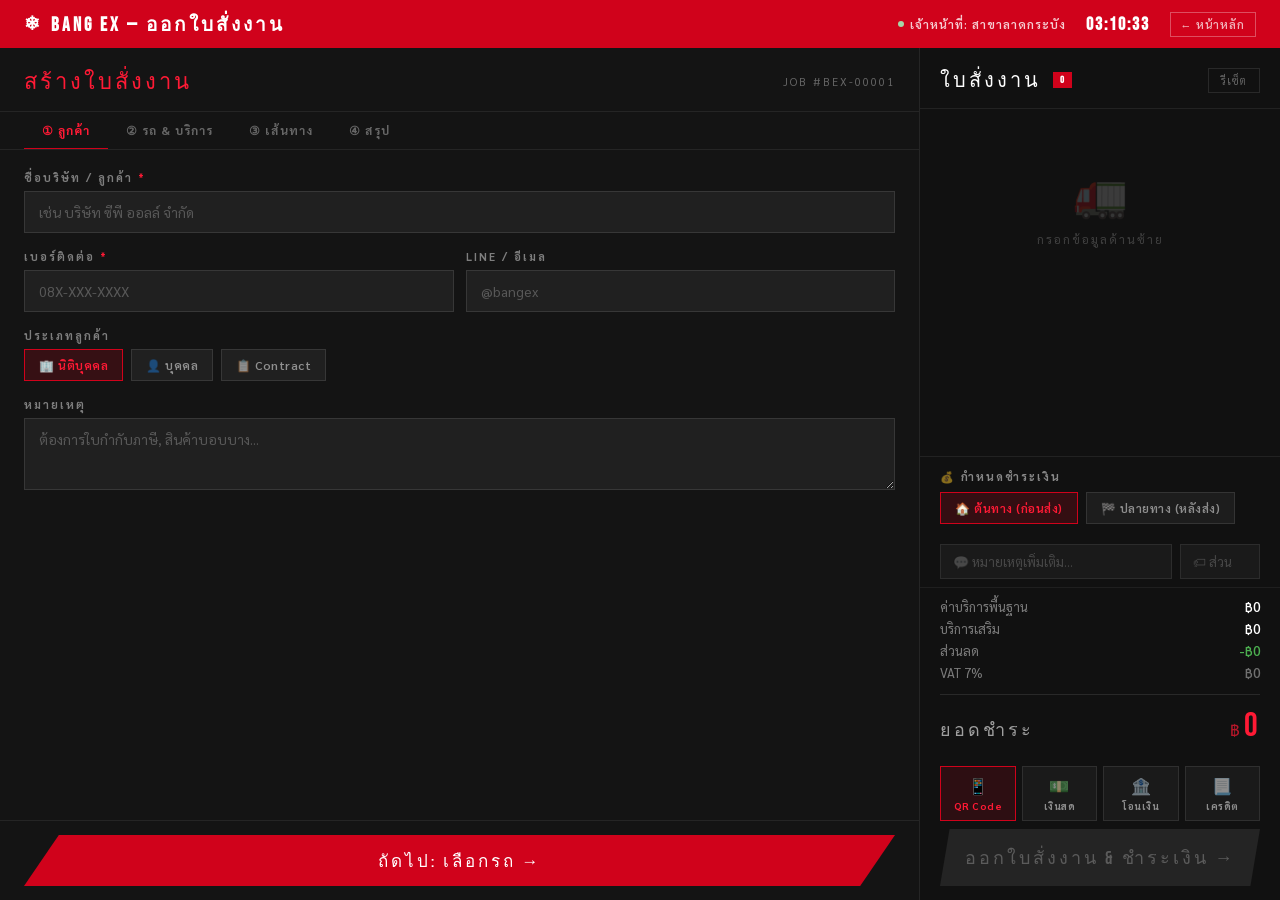
<file: pos.html>
<!DOCTYPE html>
<html lang="th">
<head>
<meta charset="UTF-8">
<meta name="viewport" content="width=device-width, initial-scale=1.0">
<title>Bang EX — ระบบออกใบสั่งงาน</title>
<link href="https://fonts.googleapis.com/css2?family=Bebas+Neue&family=Sarabun:wght@300;400;600;700&display=swap" rel="stylesheet">
<link rel="stylesheet" href="pos.css">
</head>
<body>

<!-- TOP BAR -->
<div class="topbar">
  <a class="topbar-logo" href="index.html"><span>❄</span> BANG EX — ออกใบสั่งงาน</a>
  <div class="topbar-right">
    <div class="cashier-info"><div class="cashier-dot"></div><span>เจ้าหน้าที่: สาขาลาดกระบัง</span></div>
    <div class="topbar-clock" id="clock">--:--:--</div>
    <a class="topbar-back" href="index.html">← หน้าหลัก</a>
  </div>
</div>

<div class="pos-layout">

  <!-- ========== LEFT: JOB BUILDER ========== -->
  <div class="left-panel">
    <div class="panel-header">
      <div class="panel-title">สร้างใบสั่งงาน</div>
      <div class="order-id">JOB #BEX-<span id="jobId">00001</span></div>
    </div>

    <div class="cat-tabs">
      <button class="cat-tab active" data-step="1" onclick="goStep(1,this)">① ลูกค้า</button>
      <button class="cat-tab" data-step="2" onclick="goStep(2,this)">② รถ &amp; บริการ</button>
      <button class="cat-tab" data-step="3" onclick="goStep(3,this)">③ เส้นทาง</button>
      <button class="cat-tab" data-step="4" onclick="goStep(4,this)">④ สรุป</button>
    </div>

    <!-- STEP 1 -->
    <div class="step-panel" id="step1">
      <div class="step-body">
        <div class="field-group">
          <div class="field-label">ชื่อบริษัท / ลูกค้า <span class="req">*</span></div>
          <input class="field-input" id="cName" placeholder="เช่น บริษัท ซีพี ออลล์ จำกัด" />
        </div>
        <div class="field-row2">
          <div class="field-group">
            <div class="field-label">เบอร์ติดต่อ <span class="req">*</span></div>
            <input class="field-input" id="cPhone" placeholder="08X-XXX-XXXX" type="tel" />
          </div>
          <div class="field-group">
            <div class="field-label">LINE / อีเมล</div>
            <input class="field-input" id="cEmail" placeholder="@bangex" />
          </div>
        </div>
        <div class="field-group">
          <div class="field-label">ประเภทลูกค้า</div>
          <div class="chip-group" id="cTypeGroup">
            <button class="chip active" onclick="setChip('cTypeGroup','cType',this,'นิติบุคคล')">🏢 นิติบุคคล</button>
            <button class="chip" onclick="setChip('cTypeGroup','cType',this,'บุคคลธรรมดา')">👤 บุคคล</button>
            <button class="chip" onclick="setChip('cTypeGroup','cType',this,'Contract รายเดือน')">📋 Contract</button>
          </div>
          <input type="hidden" id="cType" value="นิติบุคคล" />
        </div>
        <div class="field-group">
          <div class="field-label">หมายเหตุ</div>
          <textarea class="field-input field-ta" id="cNote" placeholder="ต้องการใบกำกับภาษี, สินค้าบอบบาง..."></textarea>
        </div>
      </div>
      <div class="step-footer">
        <button class="btn-next" onclick="goStep(2,stepTab(2))">ถัดไป: เลือกรถ →</button>
      </div>
    </div>

    <!-- STEP 2 -->
    <div class="step-panel hidden" id="step2">
      <div class="step-body">
        <div class="field-group">
          <div class="field-label">ประเภทรถขนส่ง <span class="req">*</span></div>
          <div class="truck-grid" id="truckGrid"></div>
        </div>
        <div class="field-group">
          <div class="field-label">ระบบอุณหภูมิ</div>
          <div class="chip-group" id="tempGroup">
            <button class="chip active" onclick="setChip('tempGroup','tempMode',this,'ห้องเย็น -18°C')">❄ -18°C (แช่แข็ง)</button>
            <button class="chip" onclick="setChip('tempGroup','tempMode',this,'แช่เย็น 2-8°C')">🌡 2-8°C (แช่เย็น)</button>
            <button class="chip" onclick="setChip('tempGroup','tempMode',this,'อุณหภูมิห้อง')">📦 อุณหภูมิห้อง</button>
          </div>
          <input type="hidden" id="tempMode" value="ห้องเย็น -18°C" />
        </div>
        <div class="field-group">
          <div class="field-label">จำนวนชั่วโมงใช้งาน <span class="req">*</span></div>
          <div class="hour-row">
            <button class="hour-btn" onclick="adjustHours(-1)">−</button>
            <div class="hour-display"><span id="hoursNum">4</span><span class="hour-unit">ชม.</span></div>
            <button class="hour-btn" onclick="adjustHours(1)">+</button>
            <div class="hour-preset">
              <button class="hour-pre-btn" onclick="setHours(2)">2</button>
              <button class="hour-pre-btn" onclick="setHours(4)">4</button>
              <button class="hour-pre-btn" onclick="setHours(8)">8</button>
              <button class="hour-pre-btn" onclick="setHours(12)">12</button>
              <button class="hour-pre-btn" onclick="setHours(24)">24</button>
            </div>
          </div>
        </div>
        <div class="field-group">
          <div class="field-label">บริการเสริม (เลือกได้หลายอย่าง)</div>
          <div class="addon-list" id="addonList"></div>
        </div>
      </div>
      <div class="step-footer two">
        <button class="btn-back" onclick="goStep(1,stepTab(1))">← กลับ</button>
        <button class="btn-next" onclick="goStep(3,stepTab(3))">ถัดไป: เส้นทาง →</button>
      </div>
    </div>

    <!-- STEP 3 -->
    <div class="step-panel hidden" id="step3">
      <div class="step-body">
        <div class="field-group">
          <div class="field-label">📍 ต้นทาง — จุดรับสินค้า <span class="req">*</span></div>
          <input class="field-input" id="originAddr" placeholder="ที่อยู่ / ชื่อสถานที่" oninput="updateSummary()" />
          <div class="map-pin-row">
            <button class="pin-btn" onclick="openMap('origin')">🗺 ปักหมุดบนแผนที่</button>
            <span class="pin-status" id="originPinStatus">ยังไม่ได้ปักหมุด</span>
          </div>
        </div>

        <div class="field-group">
          <div class="field-label">🏁 ปลายทาง — จุดส่งสินค้า <span class="req">*</span></div>
          <input class="field-input" id="destAddr" placeholder="ที่อยู่ / ชื่อสถานที่" oninput="updateSummary()" />
          <div class="map-pin-row">
            <button class="pin-btn" onclick="openMap('dest')">🗺 ปักหมุดบนแผนที่</button>
            <span class="pin-status" id="destPinStatus">ยังไม่ได้ปักหมุด</span>
          </div>
        </div>

        <!-- MINI MAP -->
        <div class="map-mock" id="mapMock">
          <div class="map-mock-bg"></div>
          <div class="map-mock-grid"></div>
          <svg class="map-route-svg" viewBox="0 0 100 60" preserveAspectRatio="none">
            <path id="routePath" d="M15,30 Q50,10 85,30" stroke="#D0021B" stroke-width="1.5" fill="none" stroke-dasharray="4,3" opacity="0.5"/>
          </svg>
          <div class="map-pin-a" id="pinA">📍</div>
          <div class="map-pin-b" id="pinB">🏁</div>
          <div class="map-distance-badge" id="distBadge"><span id="distKm">—</span> กม.</div>
          <div class="map-mock-overlay">
            <span id="mapHint">กดปักหมุดเพื่อเลือกตำแหน่ง</span>
          </div>
        </div>

        <div class="field-row2">
          <div class="field-group">
            <div class="field-label">📅 วันที่รับสินค้า <span class="req">*</span></div>
            <input class="field-input" id="pickDate" type="date" oninput="updateSummary()" />
          </div>
          <div class="field-group">
            <div class="field-label">⏰ เวลารับสินค้า <span class="req">*</span></div>
            <input class="field-input" id="pickTime" type="time" oninput="updateSummary()" />
          </div>
        </div>
      </div>
      <div class="step-footer two">
        <button class="btn-back" onclick="goStep(2,stepTab(2))">← กลับ</button>
        <button class="btn-next" onclick="goStep(4,stepTab(4))">ถัดไป: สรุป →</button>
      </div>
    </div>

    <!-- STEP 4 -->
    <div class="step-panel hidden" id="step4">
      <div class="step-body">
        <div class="summary-box" id="summaryBox"></div>
      </div>
      <div class="step-footer two">
        <button class="btn-back" onclick="goStep(3,stepTab(3))">← กลับ</button>
        <button class="btn-next" style="background:#0a0a0a;border:2px solid var(--red);color:var(--red-light)" onclick="doPrint()">🖨 พิมพ์ใบงาน</button>
      </div>
    </div>

  </div><!-- /left -->

  <!-- ========== RIGHT: SUMMARY + PAYMENT ========== -->
  <div class="right-panel">

    <div class="order-header">
      <div class="order-title">ใบสั่งงาน <span class="badge" id="itemCountBadge">0</span></div>
      <button class="clear-btn" onclick="resetAll()">รีเซ็ต</button>
    </div>

    <div class="order-items" id="orderItems">
      <div class="order-empty"><div class="order-empty-icon">🚛</div><div class="order-empty-text">กรอกข้อมูลด้านซ้าย</div></div>
    </div>

    <!-- PAY TIMING -->
    <div class="pay-timing-section">
      <div class="field-label" style="margin-bottom:8px;font-size:11px;letter-spacing:2px;color:rgba(255,255,255,0.5)">💰 กำหนดชำระเงิน</div>
      <div class="chip-group" id="payTimingGroup">
        <button class="chip active" onclick="setChip('payTimingGroup','payTiming',this,'ต้นทาง')">🏠 ต้นทาง (ก่อนส่ง)</button>
        <button class="chip" onclick="setChip('payTimingGroup','payTiming',this,'ปลายทาง')">🏁 ปลายทาง (หลังส่ง)</button>
      </div>
      <input type="hidden" id="payTiming" value="ต้นทาง" />
    </div>

    <div class="order-extras">
      <input class="extra-input" placeholder="💬 หมายเหตุเพิ่มเติม..." id="jobNote" />
      <input class="extra-input" placeholder="🏷 ส่วนลด %" id="discountInput" type="number" min="0" max="100" style="width:80px;flex:none" oninput="recalc()" />
    </div>

    <div class="order-totals">
      <div class="total-row"><span class="label">ค่าบริการพื้นฐาน</span><span class="val" id="baseCost">฿0</span></div>
      <div class="total-row"><span class="label">บริการเสริม</span><span class="val" id="addonCost">฿0</span></div>
      <div class="total-row discount"><span class="label">ส่วนลด</span><span class="val" id="discountAmt">-฿0</span></div>
      <div class="total-row vat"><span class="label">VAT 7%</span><span class="val" id="vatAmt">฿0</span></div>
      <div class="total-grand">
        <span class="label">ยอดชำระ</span>
        <span class="amount"><span class="currency">฿</span><span id="grandTotal">0</span></span>
      </div>
    </div>

    <div class="payment-section">
      <div class="pay-methods">
        <button class="pay-method selected" onclick="selectPayMethod('qr',this)"><span class="pay-icon">📱</span>QR Code</button>
        <button class="pay-method" onclick="selectPayMethod('cash',this)"><span class="pay-icon">💵</span>เงินสด</button>
        <button class="pay-method" onclick="selectPayMethod('transfer',this)"><span class="pay-icon">🏦</span>โอนเงิน</button>
        <button class="pay-method" onclick="selectPayMethod('credit',this)"><span class="pay-icon">📃</span>เครดิต</button>
      </div>
      <button class="btn-charge" id="chargeBtn" onclick="openPayment()" disabled>
        ออกใบสั่งงาน &amp; ชำระเงิน →
      </button>
    </div>
  </div>
</div>

<!-- ===== MAP MODAL ===== -->
<div class="modal-overlay" id="mapModal">
  <div class="modal-box" style="width:560px">
    <div class="modal-header">
      <h2 id="mapModalTitle">📍 ปักหมุดต้นทาง</h2>
      <button class="modal-close" onclick="closeMapModal()">✕</button>
    </div>
    <div class="modal-body" style="padding:0">
      <div class="map-interactive" id="mapInteractive" onclick="handleMapClick(event)">
        <div class="map-interactive-bg"></div>
        <div class="map-interactive-grid"></div>
        <div class="map-crosshair-label">คลิกเพื่อปักหมุด</div>
        <div class="map-dropped-pin hidden" id="droppedPin">📍<span id="droppedPinLabel"></span></div>
      </div>
      <div style="padding:16px 20px;border-top:1px solid rgba(255,255,255,0.07)">
        <div class="field-label" style="margin-bottom:8px">พิมพ์หรือเลือกสถานที่</div>
        <div style="display:flex;gap:8px;margin-bottom:14px">
          <input class="field-input" id="mapAddrInput" placeholder="ค้นหาที่อยู่..." style="flex:1" />
          <button class="scan-btn" style="font-size:13px;letter-spacing:1px" onclick="confirmMapPin()">✓ ยืนยัน</button>
        </div>
        <div class="preset-label">📌 สถานที่ยอดนิยม</div>
        <div class="preset-chips" id="presetChips"></div>
      </div>
    </div>
  </div>
</div>

<!-- ===== PAYMENT MODAL ===== -->
<div class="modal-overlay" id="payModal">
  <div class="modal-box">
    <div class="modal-header">
      <h2>💳 ชำระเงิน</h2>
      <button class="modal-close" onclick="closePayModal()">✕</button>
    </div>
    <div class="modal-body" style="position:relative">

      <div class="success-overlay" id="successOverlay">
        <div class="success-icon">✅</div>
        <div class="success-title">ออกใบสั่งงานสำเร็จ!</div>
        <div class="success-sub">ขอบคุณที่ใช้บริการ Bang EX Logistics</div>
        <div class="success-receipt">
          <div style="font-size:11px;color:rgba(255,255,255,0.4);letter-spacing:2px;margin-bottom:6px">JOB ORDER</div>
          <div class="receipt-amount" id="receiptJobId">BEX-00001</div>
          <div class="receipt-ref" id="receiptAmt">฿0.00</div>
          <div class="receipt-ref" id="receiptPayTiming">ชำระ: —</div>
        </div>
        <button class="btn-new-order" onclick="newJob()">+ ใบสั่งงานใหม่</button>
      </div>

      <!-- QR -->
      <div id="qrSection">
        <div class="qr-tabs">
          <button class="qr-tab active" onclick="switchQrTab('promptpay',this)">📱 PromptPay</button>
          <button class="qr-tab" onclick="switchQrTab('scb',this)">🏦 SCB</button>
          <button class="qr-tab" onclick="switchQrTab('kbank',this)">🏦 KBank</button>
        </div>
        <div class="qr-display">
          <div class="qr-amount-label">ยอดชำระ · <span id="qrPayTiming">ต้นทาง</span></div>
          <div class="qr-amount"><span>฿</span><span id="modalAmount">0</span></div>
          <div class="qr-code-wrap">
            <canvas id="qrCanvas" width="196" height="196"></canvas>
            <div class="qr-logo-overlay" style="font-size:18px">❄</div>
          </div>
          <div class="qr-bank-name" id="qrBankName">พร้อมเพย์ · PromptPay</div>
          <div class="qr-account" id="qrAccount">098-005-4338</div>
          <div class="qr-ref" id="qrRef">JOB: BEX-00001</div>
        </div>
        <div class="qr-timer">
          <div class="timer-bar"><div class="timer-fill"></div></div>
          <div class="timer-text" id="timerText">05:00</div>
        </div>
        <button class="btn-confirm" onclick="confirmPayment()">✅ ยืนยันการรับเงิน</button>
      </div>

      <!-- CASH -->
      <div id="cashSection" class="cash-section">
        <div class="cash-input-row">
          <div>
            <div class="cash-label">ยอดชำระ</div>
            <div style="font-family:'Bebas Neue',sans-serif;font-size:32px;color:var(--red-light);letter-spacing:3px;margin-bottom:12px">฿<span id="cashTotalDisplay">0</span></div>
          </div>
          <div>
            <div class="cash-label">รับเงิน (บาท)</div>
            <input type="number" class="cash-input" id="cashReceived" placeholder="0" oninput="calcChange()" />
          </div>
          <div class="quick-cash">
            <button class="quick-cash-btn" onclick="setCash(500)">500</button>
            <button class="quick-cash-btn" onclick="setCash(1000)">1,000</button>
            <button class="quick-cash-btn" onclick="setCash(2000)">2,000</button>
            <button class="quick-cash-btn" onclick="setCash(5000)">5,000</button>
            <button class="quick-cash-btn" onclick="setCash(10000)">10,000</button>
            <button class="quick-cash-btn" onclick="setExact()">พอดี</button>
          </div>
          <div class="change-display">
            <span class="change-label">เงินทอน</span>
            <span class="change-amount" id="changeDisplay">฿0</span>
          </div>
        </div>
        <button class="btn-confirm" onclick="confirmPayment()">✅ ยืนยันการรับเงินสด</button>
      </div>

      <!-- TRANSFER -->
      <div id="transferSection" style="display:none">
        <div style="text-align:center;padding:20px 0">
          <div style="font-size:42px;margin-bottom:12px">🏦</div>
          <div style="font-family:'Bebas Neue',sans-serif;font-size:22px;letter-spacing:3px;margin-bottom:4px">โอนเงินผ่านธนาคาร</div>
          <div style="color:rgba(255,255,255,0.4);font-size:13px;margin-bottom:20px">กรุณาโอนแล้วแนบสลิปยืนยัน</div>
          <div class="transfer-banks" id="transferBanks"></div>
          <div style="font-family:'Bebas Neue',sans-serif;font-size:38px;color:var(--red-light);letter-spacing:3px;margin:20px 0">
            ฿<span id="transferAmtDisplay">0</span>
          </div>
        </div>
        <button class="btn-confirm" onclick="confirmPayment()">✅ ยืนยันการโอนเงิน</button>
      </div>

      <!-- CREDIT -->
      <div id="creditSection" style="display:none">
        <div style="text-align:center;padding:20px 0">
          <div style="font-size:42px;margin-bottom:12px">📃</div>
          <div style="font-family:'Bebas Neue',sans-serif;font-size:22px;letter-spacing:3px;margin-bottom:6px">เครดิตรายเดือน</div>
          <div style="color:rgba(255,255,255,0.4);font-size:13px;margin-bottom:20px">บันทึกยอดในใบแจ้งหนี้ ชำระสิ้นเดือน</div>
          <div style="background:rgba(255,255,255,0.04);border:1px solid rgba(255,255,255,0.1);padding:16px 24px;margin-bottom:16px">
            <div style="font-size:11px;color:rgba(255,255,255,0.4);letter-spacing:2px;margin-bottom:6px">เพิ่มในใบแจ้งหนี้</div>
            <div style="font-family:'Bebas Neue',sans-serif;font-size:38px;color:var(--blue-cold);letter-spacing:3px">฿<span id="creditAmtDisplay">0</span></div>
          </div>
          <div style="font-size:12px;color:rgba(255,255,255,0.3);letter-spacing:1px">ครบกำหนด: สิ้นเดือน</div>
        </div>
        <button class="btn-confirm" style="background:#0e2a42" onclick="confirmPayment()">✅ บันทึกใบแจ้งหนี้</button>
      </div>

    </div>
  </div>
</div>

<script src="pos.js"></script>
</body>
</html>
</file>
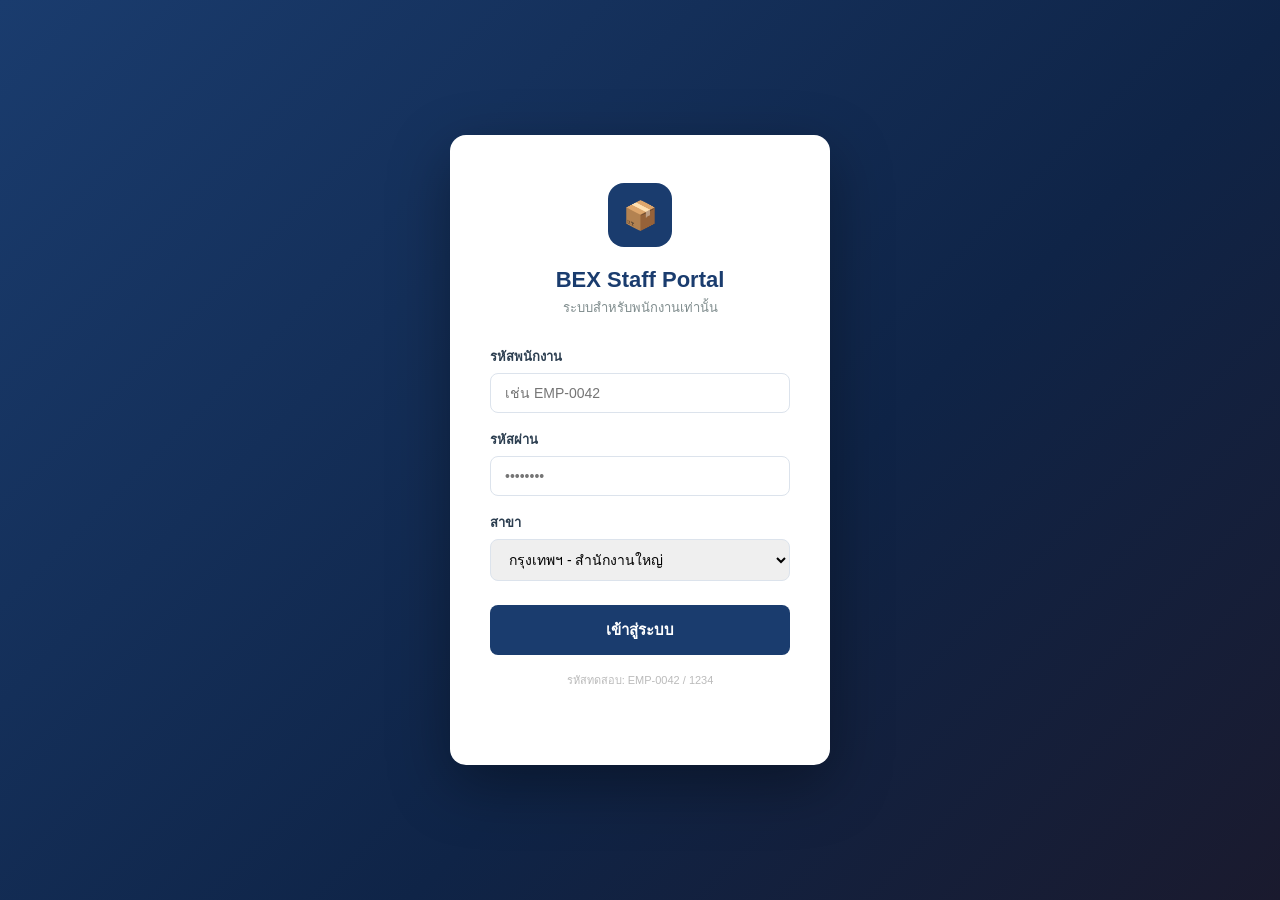
<file: staff.html>
<!DOCTYPE html>
<html lang="th">
<head>
<meta charset="UTF-8">
<meta name="viewport" content="width=device-width, initial-scale=1.0">
<title>BEX Staff Portal</title>
<style>
  :root {
    --primary: #1a3c6e;
    --accent: #D0021B;
    --success: #27ae60;
    --warning: #f39c12;
    --info: #2980b9;
    --light: #f4f6f9;
    --white: #ffffff;
    --text: #2c3e50;
    --muted: #7f8c8d;
    --border: #dce3ec;
    --sidebar-w: 240px;
  }
  * { margin:0; padding:0; box-sizing:border-box; }
  body { font-family:'Segoe UI',sans-serif; background:var(--light); color:var(--text); min-height:100vh; }

  /* LOGIN */
  #loginScreen {
    position:fixed; inset:0;
    background:linear-gradient(135deg,#1a3c6e 0%,#0f2447 60%,#1a1a2e 100%);
    display:flex; align-items:center; justify-content:center; z-index:9999;
  }
  .login-card {
    background:white; border-radius:16px; padding:48px 40px;
    width:380px; box-shadow:0 20px 60px rgba(0,0,0,0.35); text-align:center;
  }
  .login-logo {
    width:64px; height:64px; background:var(--primary); border-radius:16px;
    display:flex; align-items:center; justify-content:center;
    margin:0 auto 20px; font-size:28px; color:white;
  }
  .login-card h2 { font-size:22px; font-weight:700; color:var(--primary); margin-bottom:4px; }
  .login-card > p { color:var(--muted); font-size:13px; margin-bottom:28px; }
  .form-group { margin-bottom:16px; text-align:left; }
  .form-group label { display:block; font-size:13px; font-weight:600; color:var(--text); margin-bottom:6px; }
  .form-group input, .form-group select {
    width:100%; padding:11px 14px; border:1.5px solid var(--border);
    border-radius:8px; font-size:14px; outline:none; transition:border 0.2s;
  }
  .form-group input:focus, .form-group select:focus { border-color:var(--primary); }
  .btn-login {
    width:100%; padding:13px; background:var(--primary); color:white;
    border:none; border-radius:8px; font-size:15px; font-weight:600;
    cursor:pointer; transition:background 0.2s; margin-top:8px;
  }
  .btn-login:hover { background:#0f2447; }
  .login-error { color:var(--accent); font-size:13px; margin-top:12px; display:none; }

  /* SIDEBAR */
  #app { display:none; }
  .sidebar {
    position:fixed; left:0; top:0; bottom:0; width:var(--sidebar-w);
    background:var(--primary); display:flex; flex-direction:column; z-index:100;
  }
  .sidebar-brand { padding:24px 20px 20px; border-bottom:1px solid rgba(255,255,255,0.1); }
  .brand-name { font-size:20px; font-weight:800; color:white; letter-spacing:1px; }
  .brand-sub { font-size:11px; color:rgba(255,255,255,0.45); margin-top:2px; }
  .staff-info {
    padding:16px 20px; border-bottom:1px solid rgba(255,255,255,0.1);
    display:flex; align-items:center; gap:10px;
  }
  .staff-avatar {
    width:36px; height:36px; background:rgba(255,255,255,0.15); border-radius:50%;
    display:flex; align-items:center; justify-content:center;
    font-size:16px; color:white; flex-shrink:0;
  }
  .staff-name { font-size:13px; font-weight:600; color:white; }
  .staff-role { font-size:11px; color:rgba(255,255,255,0.45); }
  .nav-section { padding:16px 12px 4px; }
  .nav-label {
    font-size:10px; font-weight:700; color:rgba(255,255,255,0.35);
    letter-spacing:1px; text-transform:uppercase; padding:0 8px; margin-bottom:8px;
  }
  .nav-item {
    display:flex; align-items:center; gap:10px; padding:10px 12px;
    border-radius:8px; cursor:pointer; color:rgba(255,255,255,0.65);
    font-size:14px; font-weight:500; transition:all 0.2s; margin-bottom:2px;
  }
  .nav-item:hover { background:rgba(255,255,255,0.1); color:white; }
  .nav-item.active { background:rgba(255,255,255,0.18); color:white; font-weight:600; }
  .nav-icon { font-size:16px; width:20px; text-align:center; }
  .nav-badge {
    margin-left:auto; background:var(--accent); color:white;
    font-size:10px; padding:1px 6px; border-radius:10px; font-weight:700;
  }
  .sidebar-bottom { margin-top:auto; padding:16px 12px; border-top:1px solid rgba(255,255,255,0.1); }
  .btn-logout {
    display:flex; align-items:center; gap:10px; padding:10px 12px;
    border-radius:8px; color:rgba(255,255,255,0.5); font-size:14px;
    cursor:pointer; transition:all 0.2s; border:none; background:none; width:100%;
  }
  .btn-logout:hover { background:rgba(255,0,0,0.15); color:#ff6b6b; }

  /* MAIN */
  .main { margin-left:var(--sidebar-w); min-height:100vh; display:flex; flex-direction:column; }
  .topbar {
    background:white; border-bottom:1px solid var(--border); padding:0 28px;
    height:60px; display:flex; align-items:center; justify-content:space-between;
    position:sticky; top:0; z-index:50;
  }
  .page-title { font-size:18px; font-weight:700; color:var(--primary); }
  .topbar-right { display:flex; align-items:center; gap:16px; }
  .topbar-time { font-size:13px; color:var(--muted); }
  .topbar-notif { position:relative; cursor:pointer; font-size:20px; color:var(--muted); transition:color 0.2s; }
  .topbar-notif:hover { color:var(--primary); }
  .notif-dot { position:absolute; top:-2px; right:-2px; width:8px; height:8px; background:var(--accent); border-radius:50%; }
  .content { padding:28px; flex:1; }

  /* SECTIONS */
  .section { display:none; }
  .section.active { display:block; }

  /* STAT CARDS */
  .stat-grid { display:grid; grid-template-columns:repeat(auto-fit,minmax(180px,1fr)); gap:16px; margin-bottom:24px; }
  .stat-card {
    background:white; border-radius:12px; padding:20px; border:1px solid var(--border);
    display:flex; align-items:center; gap:16px; transition:box-shadow 0.2s;
  }
  .stat-card:hover { box-shadow:0 4px 16px rgba(0,0,0,0.08); }
  .stat-icon {
    width:48px; height:48px; border-radius:12px;
    display:flex; align-items:center; justify-content:center; font-size:22px; flex-shrink:0;
  }
  .stat-icon.blue { background:#e8f0fd; }
  .stat-icon.green { background:#e8f8f0; }
  .stat-icon.orange { background:#fef3e8; }
  .stat-icon.red { background:#fde8e8; }
  .stat-num { font-size:28px; font-weight:800; color:var(--primary); }
  .stat-label { font-size:12px; color:var(--muted); margin-top:2px; }

  /* CARD */
  .card { background:white; border-radius:12px; border:1px solid var(--border); overflow:hidden; margin-bottom:20px; }
  .card-header {
    padding:16px 20px; border-bottom:1px solid var(--border);
    display:flex; align-items:center; justify-content:space-between;
  }
  .card-title { font-size:15px; font-weight:700; color:var(--primary); }

  /* TABLE */
  table { width:100%; border-collapse:collapse; }
  th {
    background:var(--light); padding:11px 16px; font-size:12px; font-weight:700;
    color:var(--muted); text-transform:uppercase; letter-spacing:0.5px; text-align:left;
  }
  td { padding:13px 16px; font-size:14px; border-bottom:1px solid var(--border); }
  tr:last-child td { border-bottom:none; }
  tr:hover td { background:#fafbfc; }

  /* BADGES */
  .badge { display:inline-flex; align-items:center; gap:4px; padding:3px 10px; border-radius:20px; font-size:12px; font-weight:600; }
  .badge-success { background:#e8f8f0; color:#27ae60; }
  .badge-warning { background:#fef3e8; color:#e67e22; }
  .badge-info { background:#e8f0fd; color:#2980b9; }
  .badge-danger { background:#fde8e8; color:#c0392b; }

  /* SEARCH */
  .search-bar { display:flex; gap:10px; margin-bottom:20px; flex-wrap:wrap; }
  .search-bar input, .search-bar select {
    padding:10px 14px; border:1.5px solid var(--border);
    border-radius:8px; font-size:14px; outline:none; transition:border 0.2s;
  }
  .search-bar input { flex:1; min-width:200px; }
  .search-bar input:focus, .search-bar select:focus { border-color:var(--primary); }

  /* BUTTONS */
  .btn { padding:10px 18px; border-radius:8px; font-size:14px; font-weight:600; cursor:pointer; border:none; transition:all 0.2s; }
  .btn-primary { background:var(--primary); color:white; }
  .btn-primary:hover { background:#0f2447; }
  .btn-success { background:var(--success); color:white; }
  .btn-success:hover { background:#219a52; }
  .btn-sm { padding:6px 12px; font-size:12px; }
  .btn-outline { background:white; border:1.5px solid var(--border); color:var(--text); }
  .btn-outline:hover { border-color:var(--primary); color:var(--primary); }

  /* STATUS SELECT */
  .status-select { padding:5px 8px; border:1.5px solid var(--border); border-radius:6px; font-size:12px; cursor:pointer; outline:none; }

  /* POS */
  .pos-layout { display:grid; grid-template-columns:1fr 340px; gap:20px; }
  .pos-category-tabs { display:flex; gap:8px; margin-bottom:16px; flex-wrap:wrap; }
  .cat-tab {
    padding:7px 16px; border-radius:20px; font-size:13px; font-weight:600;
    cursor:pointer; border:1.5px solid var(--border); background:white; color:var(--muted); transition:all 0.2s;
  }
  .cat-tab.active, .cat-tab:hover { background:var(--primary); color:white; border-color:var(--primary); }
  .products-grid { display:grid; grid-template-columns:repeat(auto-fill,minmax(130px,1fr)); gap:12px; }
  .product-card {
    background:white; border:1.5px solid var(--border); border-radius:10px;
    padding:14px; cursor:pointer; transition:all 0.2s; text-align:center;
  }
  .product-card:hover { border-color:var(--primary); box-shadow:0 4px 12px rgba(26,60,110,0.12); transform:translateY(-2px); }
  .product-emoji { font-size:30px; margin-bottom:8px; }
  .product-name { font-size:12px; font-weight:600; color:var(--text); margin-bottom:4px; }
  .product-price { font-size:14px; font-weight:700; color:var(--accent); }
  .product-stock { font-size:11px; color:var(--muted); margin-top:2px; }

  /* CART */
  .cart-panel {
    background:white; border-radius:12px; border:1px solid var(--border);
    display:flex; flex-direction:column; max-height:78vh;
  }
  .cart-header {
    padding:16px 18px; border-bottom:1px solid var(--border); font-size:15px; font-weight:700;
    color:var(--primary); display:flex; align-items:center; justify-content:space-between;
  }
  .cart-count { background:var(--primary); color:white; font-size:11px; padding:2px 8px; border-radius:10px; }
  .cart-items { flex:1; overflow-y:auto; padding:12px; }
  .cart-empty { text-align:center; padding:40px 20px; color:var(--muted); font-size:14px; line-height:1.8; }
  .cart-item { display:flex; align-items:center; gap:10px; padding:10px 0; border-bottom:1px solid var(--border); }
  .cart-item:last-child { border-bottom:none; }
  .cart-item-info { flex:1; }
  .cart-item-name { font-size:13px; font-weight:600; }
  .cart-item-price { font-size:12px; color:var(--muted); }
  .qty-control { display:flex; align-items:center; gap:6px; }
  .qty-btn {
    width:26px; height:26px; border-radius:6px; border:1.5px solid var(--border);
    background:white; cursor:pointer; font-size:14px; font-weight:700;
    display:flex; align-items:center; justify-content:center; color:var(--primary); transition:all 0.2s;
  }
  .qty-btn:hover { background:var(--primary); color:white; border-color:var(--primary); }
  .qty-num { font-size:14px; font-weight:700; min-width:20px; text-align:center; }
  .cart-footer { padding:16px 18px; border-top:1px solid var(--border); }
  .cart-row { display:flex; justify-content:space-between; font-size:13px; color:var(--muted); margin-bottom:6px; }
  .cart-total { display:flex; justify-content:space-between; font-size:18px; font-weight:800; color:var(--primary); padding-top:10px; border-top:2px solid var(--border); margin-top:4px; }
  .btn-checkout { width:100%; padding:14px; background:var(--success); color:white; border:none; border-radius:10px; font-size:16px; font-weight:700; cursor:pointer; transition:background 0.2s; margin-top:14px; }
  .btn-checkout:hover { background:#219a52; }

  /* MODAL */
  .modal-overlay { position:fixed; inset:0; background:rgba(0,0,0,0.5); align-items:center; justify-content:center; z-index:9000; display:none; }
  .modal-overlay.open { display:flex; }
  .modal { background:white; border-radius:16px; padding:32px; width:420px; max-width:90vw; text-align:center; }
  .modal-icon { font-size:48px; margin-bottom:16px; }
  .modal h3 { font-size:20px; font-weight:700; color:var(--primary); margin-bottom:8px; }
  .modal p { color:var(--muted); font-size:14px; margin-bottom:24px; }
  .modal-actions { display:flex; gap:10px; justify-content:center; }

  /* TOAST */
  .toast {
    position:fixed; bottom:24px; right:24px; background:var(--primary); color:white;
    padding:14px 20px; border-radius:10px; font-size:14px; font-weight:600;
    box-shadow:0 8px 24px rgba(0,0,0,0.2); z-index:9999; opacity:0; pointer-events:none;
    transform:translateY(10px); transition:all 0.3s; display:flex; align-items:center; gap:8px;
  }
  .toast.show { opacity:1; transform:translateY(0); }
</style>
</head>
<body>

<!-- LOGIN -->
<div id="loginScreen">
  <div class="login-card">
    <div class="login-logo">📦</div>
    <h2>BEX Staff Portal</h2>
    <p>ระบบสำหรับพนักงานเท่านั้น</p>
    <div class="form-group">
      <label>รหัสพนักงาน</label>
      <input type="text" id="empId" placeholder="เช่น EMP-0042" />
    </div>
    <div class="form-group">
      <label>รหัสผ่าน</label>
      <input type="password" id="empPass" placeholder="••••••••" />
    </div>
    <div class="form-group">
      <label>สาขา</label>
      <select id="empBranch">
        <option value="bkk">กรุงเทพฯ - สำนักงานใหญ่</option>
        <option value="cnx">เชียงใหม่</option>
        <option value="hkt">ภูเก็ต</option>
        <option value="kkn">ขอนแก่น</option>
      </select>
    </div>
    <button class="btn-login" onclick="doLogin()">เข้าสู่ระบบ</button>
    <div class="login-error" id="loginError">❌ รหัสพนักงานหรือรหัสผ่านไม่ถูกต้อง</div>
    <p style="margin-top:16px;font-size:11px;color:#bbb;">รหัสทดสอบ: EMP-0042 / 1234</p>
  </div>
</div>

<!-- APP -->
<div id="app">
  <div class="sidebar">
    <div class="sidebar-brand">
      <div class="brand-name">📦 BEX</div>
      <div class="brand-sub">Staff Portal</div>
    </div>
    <div class="staff-info">
      <div class="staff-avatar">👤</div>
      <div>
        <div class="staff-name" id="staffName">—</div>
        <div class="staff-role" id="staffRole">—</div>
      </div>
    </div>
    <div class="nav-section">
      <div class="nav-label">เมนูหลัก</div>
      <div class="nav-item active" onclick="showSection('dashboard',this)"><span class="nav-icon">🏠</span> Dashboard</div>
      <div class="nav-item" onclick="showSection('orders',this)"><span class="nav-icon">📋</span> ออเดอร์<span class="nav-badge" id="badgeOrders">5</span></div>
      <div class="nav-item" onclick="showSection('delivery',this)"><span class="nav-icon">🚚</span> การจัดส่ง<span class="nav-badge" id="badgeDelivery">3</span></div>
      <div class="nav-item" onclick="showSection('pos',this)"><span class="nav-icon">🏪</span> POS ขายหน้าร้าน</div>
    </div>
    <div class="nav-section">
      <div class="nav-label">เครื่องมือพนักงาน</div>
      <div class="nav-item" onclick="showSection('schedule',this)"><span class="nav-icon">📅</span> ตารางงาน/เวร</div>
      <div class="nav-item" onclick="showSection('gps',this)"><span class="nav-icon">🗺️</span> GPS ติดตามรถ</div>
      <div class="nav-item" onclick="showSection('report',this)"><span class="nav-icon">⚠️</span> รายงานปัญหา</div>
      <div class="nav-item" onclick="showSection('notifications',this)"><span class="nav-icon">🔔</span> แจ้งเตือน<span class="nav-badge" id="badgeNotif">3</span></div>
      <div class="nav-item" onclick="showSection('upload',this)"><span class="nav-icon">📸</span> อัปโหลดรูปส่งของ</div>
    </div>
    <div class="sidebar-bottom">
      <button class="btn-logout" onclick="doLogout()"><span>🚪</span> ออกจากระบบ</button>
    </div>
  </div>

  <div class="main">
    <div class="topbar">
      <div class="page-title" id="pageTitle">Dashboard</div>
      <div class="topbar-right">
        <div class="topbar-time" id="clock">--:--:--</div>
        <div class="topbar-notif" onclick="showToast('📢 ไม่มีการแจ้งเตือนใหม่')">🔔<div class="notif-dot"></div></div>
      </div>
    </div>

    <div class="content">

      <!-- DASHBOARD -->
      <div class="section active" id="sec-dashboard">
        <div class="stat-grid">
          <div class="stat-card"><div class="stat-icon blue">📦</div><div><div class="stat-num">24</div><div class="stat-label">ออเดอร์วันนี้</div></div></div>
          <div class="stat-card"><div class="stat-icon orange">⏳</div><div><div class="stat-num">5</div><div class="stat-label">รอดำเนินการ</div></div></div>
          <div class="stat-card"><div class="stat-icon green">✅</div><div><div class="stat-num">17</div><div class="stat-label">จัดส่งสำเร็จ</div></div></div>
          <div class="stat-card"><div class="stat-icon red">❌</div><div><div class="stat-num">2</div><div class="stat-label">ยกเลิก/ปัญหา</div></div></div>
        </div>
        <div class="card">
          <div class="card-header"><div class="card-title">🔔 งานเร่งด่วนวันนี้</div></div>
          <table>
            <thead><tr><th>เลขออเดอร์</th><th>ลูกค้า</th><th>ประเภท</th><th>สถานะ</th><th>กำหนดส่ง</th><th>ดำเนินการ</th></tr></thead>
            <tbody>
              <tr>
                <td><strong>ORD-20250302-001</strong></td><td>คุณสมหญิง แสนดี</td><td>ด่วน</td>
                <td><span class="badge badge-warning">⏳ รอรับ</span></td><td>วันนี้ 14:00</td>
                <td><button class="btn btn-primary btn-sm" onclick="showSection('delivery',document.querySelectorAll('.nav-item')[2])">อัปเดต</button></td>
              </tr>
              <tr>
                <td><strong>ORD-20250302-002</strong></td><td>คุณวิชัย มั่นคง</td><td>ปกติ</td>
                <td><span class="badge badge-info">🚚 กำลังส่ง</span></td><td>วันนี้ 17:00</td>
                <td><button class="btn btn-primary btn-sm" onclick="showSection('delivery',document.querySelectorAll('.nav-item')[2])">อัปเดต</button></td>
              </tr>
              <tr>
                <td><strong>ORD-20250301-018</strong></td><td>บริษัท ABC จำกัด</td><td>Bulk</td>
                <td><span class="badge badge-danger">❗ ค้างชำระ</span></td><td>เมื่อวาน</td>
                <td><button class="btn btn-outline btn-sm" onclick="showToast('📞 แจ้งหัวหน้างานแล้ว')">แจ้งหัวหน้า</button></td>
              </tr>
            </tbody>
          </table>
        </div>
      </div>

      <!-- ORDERS -->
      <div class="section" id="sec-orders">
        <div class="search-bar">
          <input type="text" id="orderSearch" placeholder="🔍 ค้นหาเลขออเดอร์, ชื่อลูกค้า, รหัสสินค้า..." />
          <select id="orderFilter">
            <option value="">ทุกสถานะ</option>
            <option value="pending">รอดำเนินการ</option>
            <option value="shipping">กำลังส่ง</option>
            <option value="done">สำเร็จ</option>
            <option value="cancel">ยกเลิก</option>
          </select>
          <button class="btn btn-primary" onclick="filterOrders()">ค้นหา</button>
        </div>
        <div class="card">
          <div class="card-header">
            <div class="card-title">📋 รายการออเดอร์</div>
            <span id="orderCount" style="font-size:13px;color:var(--muted)"></span>
          </div>
          <table>
            <thead><tr><th>เลขออเดอร์</th><th>รหัสสินค้า</th><th>ลูกค้า</th><th>ปลายทาง</th><th>สถานะ</th><th>วันที่</th><th></th></tr></thead>
            <tbody id="orderBody"></tbody>
          </table>
        </div>
      </div>

      <!-- DELIVERY -->
      <div class="section" id="sec-delivery">
        <div class="search-bar">
          <input type="text" placeholder="🔍 ค้นหาเลขออเดอร์หรือทะเบียนรถ..." />
          <select><option>ทุกเส้นทาง</option><option>กรุงเทพฯ</option><option>ปริมณฑล</option><option>ต่างจังหวัด</option></select>
          <button class="btn btn-primary" onclick="showToast('🔍 กรองแล้ว')">ค้นหา</button>
        </div>
        <div class="card">
          <div class="card-header"><div class="card-title">🚚 รายการจัดส่งที่รับผิดชอบ</div></div>
          <table>
            <thead><tr><th>เลขออเดอร์</th><th>ปลายทาง</th><th>ผู้รับ</th><th>เบอร์โทร</th><th>สถานะ</th><th>อัปเดตสถานะ</th><th></th></tr></thead>
            <tbody id="deliveryBody"></tbody>
          </table>
        </div>
      </div>

      <!-- POS -->
      <div class="section" id="sec-pos">
        <div class="pos-layout">
          <div>
            <div class="pos-category-tabs">
              <div class="cat-tab active" onclick="filterCat('all',this)">ทั้งหมด</div>
              <div class="cat-tab" onclick="filterCat('box',this)">กล่อง</div>
              <div class="cat-tab" onclick="filterCat('wrap',this)">บรรจุภัณฑ์</div>
              <div class="cat-tab" onclick="filterCat('service',this)">บริการ</div>
            </div>
            <div class="products-grid" id="posProducts"></div>
          </div>
          <div class="cart-panel">
            <div class="cart-header"><span>🛒 รายการขาย</span><span class="cart-count" id="cartCount">0 รายการ</span></div>
            <div class="cart-items" id="cartItems"><div class="cart-empty">ยังไม่มีสินค้า<br>กรุณาเลือกสินค้า</div></div>
            <div class="cart-footer">
              <div class="cart-row"><span>ราคาสินค้า</span><span id="subtotal">฿0</span></div>
              <div class="cart-row"><span>ภาษี 7%</span><span id="tax">฿0</span></div>
              <div class="cart-total"><span>รวมทั้งหมด</span><span id="total">฿0</span></div>
              <button class="btn-checkout" onclick="checkout()">💳 ชำระเงิน</button>
            </div>
          </div>
        </div>
      </div>


      <!-- SCHEDULE -->
      <div class="section" id="sec-schedule">
        <div class="stat-grid">
          <div class="stat-card"><div class="stat-icon blue">📅</div><div><div class="stat-num">6</div><div class="stat-label">วันทำงานเดือนนี้</div></div></div>
          <div class="stat-card"><div class="stat-icon green">✅</div><div><div class="stat-num">4</div><div class="stat-label">เข้างานแล้ว</div></div></div>
          <div class="stat-card"><div class="stat-icon orange">⏰</div><div><div class="stat-num">2</div><div class="stat-label">เวรที่เหลือ</div></div></div>
          <div class="stat-card"><div class="stat-icon red">🏖️</div><div><div class="stat-num">1</div><div class="stat-label">วันลาคงเหลือ</div></div></div>
        </div>
        <div class="card">
          <div class="card-header"><div class="card-title">📅 ตารางเวรประจำสัปดาห์นี้</div></div>
          <table>
            <thead><tr><th>วัน</th><th>วันที่</th><th>เวลา</th><th>เส้นทาง</th><th>หัวหน้าเวร</th><th>สถานะ</th></tr></thead>
            <tbody>
              <tr><td>จันทร์</td><td>03/03/2568</td><td>07:00 – 16:00</td><td>กรุงเทพฯ โซน A</td><td>สุรชัย ดีงาม</td><td><span class="badge badge-success">✅ เข้างานแล้ว</span></td></tr>
              <tr><td>อังคาร</td><td>04/03/2568</td><td>07:00 – 16:00</td><td>กรุงเทพฯ โซน B</td><td>สุรชัย ดีงาม</td><td><span class="badge badge-success">✅ เข้างานแล้ว</span></td></tr>
              <tr><td>พุธ</td><td>05/03/2568</td><td>หยุด</td><td>—</td><td>—</td><td><span class="badge badge-info">🏖️ วันหยุด</span></td></tr>
              <tr><td>พฤหัส</td><td>06/03/2568</td><td>08:00 – 17:00</td><td>ปริมณฑล</td><td>มานะ รักงาน</td><td><span class="badge badge-warning">⏳ กำลังจะมาถึง</span></td></tr>
              <tr><td>ศุกร์</td><td>07/03/2568</td><td>08:00 – 17:00</td><td>ปริมณฑล</td><td>มานะ รักงาน</td><td><span class="badge badge-warning">⏳ กำลังจะมาถึง</span></td></tr>
              <tr><td>เสาร์</td><td>08/03/2568</td><td>07:00 – 13:00</td><td>กรุงเทพฯ โซน A</td><td>สุรชัย ดีงาม</td><td><span class="badge badge-warning">⏳ กำลังจะมาถึง</span></td></tr>
              <tr><td>อาทิตย์</td><td>09/03/2568</td><td>หยุด</td><td>—</td><td>—</td><td><span class="badge badge-info">🏖️ วันหยุด</span></td></tr>
            </tbody>
          </table>
        </div>
        <div class="card">
          <div class="card-header"><div class="card-title">📝 ขอเปลี่ยนเวร / ลางาน</div></div>
          <div style="padding:20px;display:flex;gap:12px;flex-wrap:wrap;">
            <button class="btn btn-primary" onclick="showToast('📝 ส่งคำขอลางานแล้ว รอหัวหน้าอนุมัติ')">🏖️ ขอลางาน</button>
            <button class="btn btn-outline" onclick="showToast('🔄 ส่งคำขอเปลี่ยนเวรแล้ว')">🔄 ขอเปลี่ยนเวร</button>
            <button class="btn btn-outline" onclick="showToast('📋 โหลดตารางเวรเดือนหน้าแล้ว')">📅 ดูตารางเดือนหน้า</button>
          </div>
        </div>
      </div>

      <!-- GPS -->
      <div class="section" id="sec-gps">
        <div class="stat-grid">
          <div class="stat-card"><div class="stat-icon green">🟢</div><div><div class="stat-num">3</div><div class="stat-label">รถออนไลน์</div></div></div>
          <div class="stat-card"><div class="stat-icon orange">🔶</div><div><div class="stat-num">1</div><div class="stat-label">รถจอดพัก</div></div></div>
          <div class="stat-card"><div class="stat-icon blue">📦</div><div><div class="stat-num">12</div><div class="stat-label">พัสดุกำลังส่ง</div></div></div>
          <div class="stat-card"><div class="stat-icon red">🔴</div><div><div class="stat-num">0</div><div class="stat-label">รถขาดการติดต่อ</div></div></div>
        </div>
        <div class="card" style="margin-bottom:20px">
          <div class="card-header"><div class="card-title">🗺️ แผนที่ติดตามรถแบบ Real-time</div><span style="font-size:12px;color:var(--success)">● Live</span></div>
          <div id="gpsMap" style="height:360px;background:linear-gradient(135deg,#e8f4f8,#d0e8f0);display:flex;align-items:center;justify-content:center;position:relative;overflow:hidden;">
            <div style="position:absolute;inset:0;background-image:repeating-linear-gradient(0deg,rgba(0,0,0,0.04) 0px,transparent 1px,transparent 40px),repeating-linear-gradient(90deg,rgba(0,0,0,0.04) 0px,transparent 1px,transparent 40px);"></div>
            <div style="position:relative;z-index:2;text-align:center;">
              <div style="font-size:48px;margin-bottom:12px;">🗺️</div>
              <div style="font-size:15px;font-weight:700;color:var(--primary);">แผนที่ GPS Live</div>
              <div style="font-size:13px;color:var(--muted);margin-top:6px;">ต้องเชื่อมต่อ Google Maps API</div>
              <button class="btn btn-primary" style="margin-top:14px" onclick="showToast('🗺️ กำลังเปิด Google Maps...')">เปิด Google Maps</button>
            </div>
            <div style="position:absolute;top:30px;left:60px;font-size:28px;animation:pulse 2s infinite">🚚</div>
            <div style="position:absolute;top:120px;right:80px;font-size:28px;animation:pulse 2.5s infinite">🚛</div>
            <div style="position:absolute;bottom:60px;left:120px;font-size:28px;animation:pulse 3s infinite">🚐</div>
          </div>
        </div>
        <div class="card">
          <div class="card-header"><div class="card-title">🚚 สถานะรถแต่ละคัน</div></div>
          <table>
            <thead><tr><th>ทะเบียนรถ</th><th>คนขับ</th><th>ตำแหน่งล่าสุด</th><th>ความเร็ว</th><th>สถานะ</th><th>อัปเดต</th></tr></thead>
            <tbody>
              <tr><td><strong>กข 8821</strong></td><td>สมชาย ใจดี</td><td>พระโขนง, กทม.</td><td>45 กม./ชม.</td><td><span class="badge badge-success">🟢 กำลังส่ง</span></td><td>2 นาทีที่แล้ว</td></tr>
              <tr><td><strong>ขค 4412</strong></td><td>วิรัช สุขใจ</td><td>ลาดพร้าว, กทม.</td><td>0 กม./ชม.</td><td><span class="badge badge-warning">🔶 จอดพัก</span></td><td>8 นาทีที่แล้ว</td></tr>
              <tr><td><strong>งจ 5530</strong></td><td>ธนา รักดี</td><td>นนทบุรี</td><td>60 กม./ชม.</td><td><span class="badge badge-success">🟢 กำลังส่ง</span></td><td>1 นาทีที่แล้ว</td></tr>
              <tr><td><strong>ฉช 7744</strong></td><td>มาลี ดีงาม</td><td>ปทุมธานี</td><td>52 กม./ชม.</td><td><span class="badge badge-success">🟢 กำลังส่ง</span></td><td>3 นาทีที่แล้ว</td></tr>
            </tbody>
          </table>
        </div>
      </div>

      <!-- REPORT PROBLEM -->
      <div class="section" id="sec-report">
        <div class="card" style="margin-bottom:20px">
          <div class="card-header"><div class="card-title">⚠️ แจ้งปัญหา / รายงานเหตุการณ์</div></div>
          <div style="padding:24px;display:grid;gap:16px;">
            <div class="form-group">
              <label>ประเภทปัญหา</label>
              <select id="reportType" style="width:100%;padding:11px 14px;border:1.5px solid var(--border);border-radius:8px;font-size:14px;outline:none;">
                <option value="">-- เลือกประเภท --</option>
                <option>🚗 รถเสีย/อุบัติเหตุ</option>
                <option>📦 พัสดุเสียหาย</option>
                <option>🏠 หาที่อยู่ไม่พบ</option>
                <option>📵 ผู้รับไม่รับสาย</option>
                <option>🔒 ปัญหาระบบ/แอปขัดข้อง</option>
                <option>👤 ปัญหากับลูกค้า</option>
                <option>🌧️ ปัญหาสภาพอากาศ</option>
                <option>อื่นๆ</option>
              </select>
            </div>
            <div class="form-group">
              <label>เลขออเดอร์ที่เกี่ยวข้อง (ถ้ามี)</label>
              <input type="text" id="reportOrder" placeholder="เช่น ORD-20250302-001" style="width:100%;padding:11px 14px;border:1.5px solid var(--border);border-radius:8px;font-size:14px;outline:none;"/>
            </div>
            <div class="form-group">
              <label>รายละเอียดเพิ่มเติม</label>
              <textarea id="reportDetail" rows="4" placeholder="อธิบายรายละเอียดของปัญหา..." style="width:100%;padding:11px 14px;border:1.5px solid var(--border);border-radius:8px;font-size:14px;outline:none;resize:vertical;"></textarea>
            </div>
            <div class="form-group">
              <label>ระดับความเร่งด่วน</label>
              <div style="display:flex;gap:10px;flex-wrap:wrap;margin-top:6px;">
                <label style="display:flex;align-items:center;gap:6px;cursor:pointer;"><input type="radio" name="urgency" value="low" checked> 🟢 ปกติ</label>
                <label style="display:flex;align-items:center;gap:6px;cursor:pointer;"><input type="radio" name="urgency" value="med"> 🟡 ด่วน</label>
                <label style="display:flex;align-items:center;gap:6px;cursor:pointer;"><input type="radio" name="urgency" value="high"> 🔴 เร่งด่วนมาก</label>
              </div>
            </div>
            <div style="display:flex;gap:10px;">
              <button class="btn btn-primary" onclick="submitReport()">📤 ส่งรายงาน</button>
              <button class="btn btn-outline" onclick="showToast('📞 กำลังโทรหาหัวหน้างาน...')">📞 โทรหาหัวหน้าด่วน</button>
            </div>
          </div>
        </div>
        <div class="card">
          <div class="card-header"><div class="card-title">📋 ประวัติการรายงานปัญหา</div></div>
          <table>
            <thead><tr><th>วันที่</th><th>ประเภท</th><th>ออเดอร์</th><th>รายละเอียด</th><th>สถานะ</th></tr></thead>
            <tbody>
              <tr><td>01/03/2025</td><td>📵 ผู้รับไม่รับสาย</td><td>ORD-20250301-010</td><td>โทร 3 ครั้งไม่รับ</td><td><span class="badge badge-success">✅ แก้ไขแล้ว</span></td></tr>
              <tr><td>28/02/2025</td><td>🏠 หาที่อยู่ไม่พบ</td><td>ORD-20250228-033</td><td>GPS พาไปผิดซอย</td><td><span class="badge badge-success">✅ แก้ไขแล้ว</span></td></tr>
            </tbody>
          </table>
        </div>
      </div>

      <!-- NOTIFICATIONS -->
      <div class="section" id="sec-notifications">
        <div class="card">
          <div class="card-header">
            <div class="card-title">🔔 การแจ้งเตือนทั้งหมด</div>
            <button class="btn btn-outline btn-sm" onclick="markAllRead()">✅ อ่านทั้งหมด</button>
          </div>
          <div id="notifList" style="padding:8px 0;"></div>
        </div>
      </div>

      <!-- UPLOAD DELIVERY PROOF -->
      <div class="section" id="sec-upload">
        <div class="card" style="margin-bottom:20px">
          <div class="card-header"><div class="card-title">📸 อัปโหลดรูปยืนยันการส่งสินค้า</div></div>
          <div style="padding:24px;display:grid;gap:16px;">
            <div class="form-group">
              <label>เลขออเดอร์</label>
              <select id="uploadOrder" style="width:100%;padding:11px 14px;border:1.5px solid var(--border);border-radius:8px;font-size:14px;outline:none;">
                <option value="">-- เลือกออเดอร์ --</option>
                <option>ORD-20250302-001 – คุณสมหญิง แสนดี</option>
                <option>ORD-20250302-002 – คุณวิชัย มั่นคง</option>
                <option>ORD-20250301-015 – คุณธนา รักษ์ดี</option>
              </select>
            </div>
            <div class="form-group">
              <label>ประเภทหลักฐาน</label>
              <div style="display:flex;gap:10px;flex-wrap:wrap;margin-top:6px;">
                <label style="display:flex;align-items:center;gap:6px;cursor:pointer;"><input type="radio" name="proofType" value="sign" checked> ✍️ ลายเซ็นผู้รับ</label>
                <label style="display:flex;align-items:center;gap:6px;cursor:pointer;"><input type="radio" name="proofType" value="photo"> 📦 ถ่ายรูปพัสดุ</label>
                <label style="display:flex;align-items:center;gap:6px;cursor:pointer;"><input type="radio" name="proofType" value="door"> 🚪 วางหน้าประตู</label>
              </div>
            </div>
            <div class="form-group">
              <label>เลือกรูปภาพ</label>
              <div id="uploadZone" onclick="triggerUpload()" style="border:2px dashed var(--border);border-radius:12px;padding:40px;text-align:center;cursor:pointer;transition:all 0.2s;background:#fafbfc;">
                <div style="font-size:40px;margin-bottom:10px;">📷</div>
                <div style="font-size:14px;font-weight:600;color:var(--primary);">แตะเพื่อเลือกรูปหรือถ่ายภาพ</div>
                <div style="font-size:12px;color:var(--muted);margin-top:4px;">รองรับ JPG, PNG ขนาดไม่เกิน 10MB</div>
              </div>
              <input type="file" id="fileInput" accept="image/*" style="display:none" onchange="previewImage(event)">
            </div>
            <div id="imgPreview" style="display:none;">
              <div style="position:relative;display:inline-block;">
                <img id="previewImg" style="max-width:300px;max-height:200px;border-radius:10px;border:2px solid var(--border);">
                <button onclick="clearPreview()" style="position:absolute;top:-8px;right:-8px;background:var(--accent);color:white;border:none;border-radius:50%;width:24px;height:24px;cursor:pointer;font-size:14px;">×</button>
              </div>
            </div>
            <div class="form-group">
              <label>หมายเหตุ (ถ้ามี)</label>
              <input type="text" placeholder="เช่น วางไว้หน้าประตู ผู้รับไม่อยู่" style="width:100%;padding:11px 14px;border:1.5px solid var(--border);border-radius:8px;font-size:14px;outline:none;"/>
            </div>
            <button class="btn btn-success" style="max-width:200px" onclick="submitProof()">📤 ยืนยันการส่ง</button>
          </div>
        </div>
        <div class="card">
          <div class="card-header"><div class="card-title">📋 ประวัติการอัปโหลดรูป</div></div>
          <table>
            <thead><tr><th>เลขออเดอร์</th><th>ผู้รับ</th><th>ประเภท</th><th>เวลา</th><th>สถานะ</th></tr></thead>
            <tbody>
              <tr><td>ORD-20250302-003</td><td>คุณพรรณี สุขใจ</td><td>✍️ ลายเซ็น</td><td>02/03 10:32</td><td><span class="badge badge-success">✅ อัปโหลดแล้ว</span></td></tr>
              <tr><td>ORD-20250301-010</td><td>คุณมาลี ดีใจ</td><td>📦 รูปพัสดุ</td><td>01/03 15:47</td><td><span class="badge badge-success">✅ อัปโหลดแล้ว</span></td></tr>
            </tbody>
          </table>
        </div>
      </div>
    </div>
  </div>
</div>

<!-- MODAL -->
<div class="modal-overlay" id="modal">
  <div class="modal">
    <div class="modal-icon">✅</div>
    <h3 id="modalTitle">ชำระเงินสำเร็จ</h3>
    <p id="modalMsg"></p>
    <div class="modal-actions">
      <button class="btn btn-primary" onclick="closeModal()">ตกลง</button>
      <button class="btn btn-outline" onclick="closeModal()">🖨️ พิมพ์ใบเสร็จ</button>
    </div>
  </div>
</div>

<div class="toast" id="toast">✅ <span id="toastMsg"></span></div>

<script>
const STAFF_DB = { 'EMP-0042': { pass:'1234', name:'สมชาย ใจดี', role:'พนักงานขนส่ง', branch:'bkk' } };

const ORDERS = [
  { id:'ORD-20250302-001', sku:'BEX-2025-00201', customer:'คุณสมหญิง แสนดี',   dest:'พระโขนง, กรุงเทพฯ',  status:'pending',  date:'02/03/2025' },
  { id:'ORD-20250302-002', sku:'BEX-2025-00198', customer:'คุณวิชัย มั่นคง',   dest:'ลาดพร้าว, กรุงเทพฯ', status:'shipping', date:'02/03/2025' },
  { id:'ORD-20250302-003', sku:'BEX-2025-00195', customer:'คุณพรรณี สุขใจ',    dest:'ชลบุรี',             status:'done',     date:'02/03/2025' },
  { id:'ORD-20250301-018', sku:'BEX-2025-00142', customer:'บริษัท ABC จำกัด',  dest:'สีลม, กรุงเทพฯ',    status:'pending',  date:'01/03/2025' },
  { id:'ORD-20250301-015', sku:'BEX-2025-00138', customer:'คุณธนา รักษ์ดี',    dest:'นนทบุรี',            status:'shipping', date:'01/03/2025' },
  { id:'ORD-20250301-010', sku:'BEX-2025-00133', customer:'คุณมาลี ดีใจ',      dest:'ปทุมธานี',           status:'done',     date:'01/03/2025' },
  { id:'ORD-20250228-040', sku:'BEX-2025-00120', customer:'ร้าน XYZ',          dest:'เชียงใหม่',          status:'cancel',   date:'28/02/2025' },
  { id:'ORD-20250228-033', sku:'BEX-2025-00111', customer:'คุณสุดา รุ่งเรือง',  dest:'ภูเก็ต',             status:'done',     date:'28/02/2025' },
];

const DELIVERIES = [
  { id:'ORD-20250302-001', dest:'พระโขนง, กรุงเทพฯ',  receiver:'สมหญิง แสนดี', phone:'081-234-5678', status:'pending' },
  { id:'ORD-20250302-002', dest:'ลาดพร้าว, กรุงเทพฯ', receiver:'วิชัย มั่นคง',  phone:'089-876-5432', status:'shipping' },
  { id:'ORD-20250301-015', dest:'นนทบุรี',             receiver:'ธนา รักษ์ดี',   phone:'062-111-2222', status:'shipping' },
];

const PRODUCTS = [
  { id:1, name:'กล่องขนาด S',        emoji:'📦', price:25,  stock:142, cat:'box' },
  { id:2, name:'กล่องขนาด M',        emoji:'📦', price:45,  stock:98,  cat:'box' },
  { id:3, name:'กล่องขนาด L',        emoji:'📦', price:75,  stock:61,  cat:'box' },
  { id:4, name:'กล่องขนาด XL',       emoji:'🗃️', price:120, stock:34,  cat:'box' },
  { id:5, name:'บับเบิ้ลแรป (ม้วน)', emoji:'🫧', price:89,  stock:55,  cat:'wrap' },
  { id:6, name:'เทปกาว OPP',         emoji:'🎁', price:35,  stock:200, cat:'wrap' },
  { id:7, name:'ถุงพลาสติก',          emoji:'🛍️', price:15,  stock:500, cat:'wrap' },
  { id:8, name:'ค่าส่งด่วน',          emoji:'⚡', price:150, stock:999, cat:'service' },
  { id:9, name:'ห่อของขวัญ',          emoji:'🎀', price:49,  stock:999, cat:'service' },
];

let cart = [];

// LOGIN
function doLogin() {
  const id = document.getElementById('empId').value.trim().toUpperCase();
  const pass = document.getElementById('empPass').value;
  const err = document.getElementById('loginError');
  const s = STAFF_DB[id];
  if (s && s.pass === pass) {
    document.getElementById('staffName').textContent = s.name;
    document.getElementById('staffRole').textContent = s.role + ' · BKK';
    document.getElementById('loginScreen').style.display = 'none';
    document.getElementById('app').style.display = 'block';
    renderOrders(ORDERS);
    renderDeliveries();
    renderProducts(PRODUCTS);
    startClock();
    showToast('👋 สวัสดีคุณ ' + s.name + '!');
  } else {
    err.style.display = 'block';
    setTimeout(() => err.style.display = 'none', 3000);
  }
}
document.getElementById('empPass').addEventListener('keydown', e => { if(e.key==='Enter') doLogin(); });
document.getElementById('empId').addEventListener('keydown', e => { if(e.key==='Enter') document.getElementById('empPass').focus(); });

function doLogout() {
  document.getElementById('loginScreen').style.display = 'flex';
  document.getElementById('app').style.display = 'none';
  cart = [];
}

// NAV
const titles = { dashboard:'Dashboard', orders:'ออเดอร์', delivery:'การจัดส่ง', pos:'POS ขายหน้าร้าน', schedule:'ตารางงาน/เวร', gps:'GPS ติดตามรถ', report:'รายงานปัญหา', notifications:'การแจ้งเตือน', upload:'อัปโหลดรูปยืนยันการส่ง' };
function showSection(id, el) {
  document.querySelectorAll('.section').forEach(s => s.classList.remove('active'));
  document.getElementById('sec-'+id).classList.add('active');
  document.querySelectorAll('.nav-item').forEach(n => n.classList.remove('active'));
  if (el) el.classList.add('active');
  document.getElementById('pageTitle').textContent = titles[id] || id;
}

// CLOCK
function startClock() {
  const tick = () => document.getElementById('clock').textContent = new Date().toLocaleTimeString('th-TH');
  tick(); setInterval(tick, 1000);
}

// STATUS BADGE
const statusBadge = {
  pending:  '<span class="badge badge-warning">⏳ รอดำเนินการ</span>',
  shipping: '<span class="badge badge-info">🚚 กำลังส่ง</span>',
  done:     '<span class="badge badge-success">✅ สำเร็จ</span>',
  cancel:   '<span class="badge badge-danger">❌ ยกเลิก</span>',
};

// ORDERS
function renderOrders(data) {
  document.getElementById('orderCount').textContent = 'แสดง ' + data.length + ' รายการ';
  document.getElementById('orderBody').innerHTML = data.map(o => `
    <tr>
      <td><strong>${o.id}</strong></td>
      <td style="font-size:12px;color:var(--muted)">${o.sku}</td>
      <td>${o.customer}</td>
      <td>${o.dest}</td>
      <td>${statusBadge[o.status]||o.status}</td>
      <td>${o.date}</td>
      <td><button class="btn btn-outline btn-sm" onclick="showToast('📋 ${o.id}')">ดูรายละเอียด</button></td>
    </tr>`).join('');
}
function filterOrders() {
  const q = document.getElementById('orderSearch').value.toLowerCase();
  const f = document.getElementById('orderFilter').value;
  const r = ORDERS.filter(o =>
    (!q || o.id.toLowerCase().includes(q) || o.customer.toLowerCase().includes(q) || o.sku.toLowerCase().includes(q)) &&
    (!f || o.status === f));
  renderOrders(r);
  showToast('🔍 พบ ' + r.length + ' รายการ');
}

// DELIVERY
function renderDeliveries() {
  document.getElementById('deliveryBody').innerHTML = DELIVERIES.map((d,i) => `
    <tr>
      <td><strong>${d.id}</strong></td>
      <td>${d.dest}</td><td>${d.receiver}</td><td>${d.phone}</td>
      <td>${statusBadge[d.status]}</td>
      <td>
        <select class="status-select" onchange="DELIVERIES[${i}].status=this.value">
          <option value="pending"  ${d.status==='pending'?'selected':''}>⏳ รอรับ</option>
          <option value="shipping" ${d.status==='shipping'?'selected':''}>🚚 กำลังส่ง</option>
          <option value="done"     ${d.status==='done'?'selected':''}>✅ ส่งสำเร็จ</option>
          <option value="cancel"   ${d.status==='cancel'?'selected':''}>❌ ส่งไม่สำเร็จ</option>
        </select>
      </td>
      <td><button class="btn btn-success btn-sm" onclick="saveDelivery(${i})">💾 บันทึก</button></td>
    </tr>`).join('');
}
function saveDelivery(i) { renderDeliveries(); showToast('✅ อัปเดตสถานะ ' + DELIVERIES[i].id + ' แล้ว'); }

// POS
function renderProducts(data) {
  document.getElementById('posProducts').innerHTML = data.map(p => `
    <div class="product-card" onclick="addToCart(${p.id})">
      <div class="product-emoji">${p.emoji}</div>
      <div class="product-name">${p.name}</div>
      <div class="product-price">฿${p.price}</div>
      <div class="product-stock">คงเหลือ ${p.stock}</div>
    </div>`).join('');
}
function filterCat(cat, el) {
  document.querySelectorAll('.cat-tab').forEach(t => t.classList.remove('active'));
  el.classList.add('active');
  renderProducts(cat==='all' ? PRODUCTS : PRODUCTS.filter(p => p.cat===cat));
}
function addToCart(id) {
  const p = PRODUCTS.find(x => x.id===id);
  const e = cart.find(x => x.id===id);
  if (e) e.qty++; else cart.push({...p, qty:1});
  renderCart();
  showToast('➕ เพิ่ม ' + p.name);
}
function changeQty(id, d) {
  const item = cart.find(x => x.id===id);
  if (!item) return;
  item.qty += d;
  if (item.qty <= 0) cart = cart.filter(x => x.id!==id);
  renderCart();
}
function renderCart() {
  const count = cart.reduce((s,x) => s+x.qty, 0);
  document.getElementById('cartCount').textContent = count + ' รายการ';
  const items = document.getElementById('cartItems');
  if (!cart.length) {
    items.innerHTML = '<div class="cart-empty">ยังไม่มีสินค้า<br>กรุณาเลือกสินค้า</div>';
    ['subtotal','tax','total'].forEach(id => document.getElementById(id).textContent = '฿0');
    return;
  }
  items.innerHTML = cart.map(item => `
    <div class="cart-item">
      <div style="font-size:22px">${item.emoji}</div>
      <div class="cart-item-info">
        <div class="cart-item-name">${item.name}</div>
        <div class="cart-item-price">฿${item.price} × ${item.qty} = ฿${(item.price*item.qty).toLocaleString()}</div>
      </div>
      <div class="qty-control">
        <button class="qty-btn" onclick="changeQty(${item.id},-1)">−</button>
        <span class="qty-num">${item.qty}</span>
        <button class="qty-btn" onclick="changeQty(${item.id},+1)">+</button>
      </div>
    </div>`).join('');
  const sub = cart.reduce((s,x) => s+x.price*x.qty, 0);
  const tax = Math.round(sub*0.07);
  document.getElementById('subtotal').textContent = '฿'+sub.toLocaleString();
  document.getElementById('tax').textContent = '฿'+tax.toLocaleString();
  document.getElementById('total').textContent = '฿'+(sub+tax).toLocaleString();
}
function checkout() {
  if (!cart.length) { showToast('⚠️ ยังไม่มีสินค้า'); return; }
  const sub = cart.reduce((s,x) => s+x.price*x.qty, 0);
  const tax = Math.round(sub*0.07);
  document.getElementById('modalMsg').textContent = 'ยอดรวม ฿'+(sub+tax).toLocaleString()+' บาท บันทึกรายการแล้ว';
  document.getElementById('modal').classList.add('open');
  cart = []; renderCart();
}
function closeModal() { document.getElementById('modal').classList.remove('open'); }

// TOAST
let tt;
function showToast(msg) {
  clearTimeout(tt);
  document.getElementById('toastMsg').textContent = msg;
  const t = document.getElementById('toast');
  t.classList.add('show');
  tt = setTimeout(() => t.classList.remove('show'), 2800);
}

// SCHEDULE / GPS / REPORT / NOTIFICATIONS / UPLOAD

const NOTIFICATIONS = [
  { id:1, icon:'📦', title:'ออเดอร์ใหม่เข้ามา', msg:'ORD-20250303-005 – คุณอรุณ สดใส รอรับสินค้า', time:'5 นาทีที่แล้ว', read:false },
  { id:2, icon:'⚠️', title:'แจ้งเตือนเส้นทาง', msg:'ถนนสุขุมวิทมีการจราจรหนาแน่น แนะนำเปลี่ยนเส้นทาง', time:'18 นาทีที่แล้ว', read:false },
  { id:3, icon:'✅', title:'ออเดอร์ได้รับการยืนยัน', msg:'ORD-20250302-003 ยืนยันการส่งสำเร็จแล้ว', time:'1 ชั่วโมงที่แล้ว', read:false },
  { id:4, icon:'📅', title:'เตือนเวรพรุ่งนี้', msg:'คุณมีเวรพรุ่งนี้ 08:00 – 17:00 เส้นทางปริมณฑล', time:'3 ชั่วโมงที่แล้ว', read:true },
  { id:5, icon:'🎉', title:'ยินดีด้วย!', msg:'คุณส่งสินค้าครบ 100 ชิ้นในเดือนนี้', time:'เมื่อวาน', read:true },
];

function renderNotifications() {
  const list = document.getElementById('notifList');
  if (!list) return;
  list.innerHTML = NOTIFICATIONS.map(n => `
    <div onclick="readNotif(${n.id})" style="padding:16px 20px;border-bottom:1px solid var(--border);display:flex;gap:14px;align-items:flex-start;cursor:pointer;background:${n.read ? 'white' : '#f0f5ff'};transition:background 0.2s;">
      <div style="font-size:28px;flex-shrink:0">${n.icon}</div>
      <div style="flex:1">
        <div style="font-size:14px;font-weight:${n.read ? 600 : 700};color:var(--primary)">${n.title}</div>
        <div style="font-size:13px;color:var(--muted);margin-top:2px">${n.msg}</div>
        <div style="font-size:11px;color:#aaa;margin-top:4px">${n.time}</div>
      </div>
      ${!n.read ? '<div style="width:10px;height:10px;background:var(--accent);border-radius:50%;margin-top:4px;flex-shrink:0"></div>' : ''}
    </div>`).join('');
  const unread = NOTIFICATIONS.filter(n => !n.read).length;
  document.getElementById('badgeNotif').textContent = unread;
  if (!unread) document.getElementById('badgeNotif').style.display = 'none';
  else document.getElementById('badgeNotif').style.display = '';
}

function readNotif(id) {
  const n = NOTIFICATIONS.find(x => x.id===id);
  if (n) { n.read = true; renderNotifications(); }
}

function markAllRead() {
  NOTIFICATIONS.forEach(n => n.read = true);
  renderNotifications();
  showToast('✅ อ่านการแจ้งเตือนทั้งหมดแล้ว');
}

function submitReport() {
  const type = document.getElementById('reportType').value;
  if (!type) { showToast('⚠️ กรุณาเลือกประเภทปัญหา'); return; }
  showToast('📤 ส่งรายงานปัญหาแล้ว หัวหน้างานจะติดต่อกลับเร็วๆ นี้');
  document.getElementById('reportType').value = '';
  document.getElementById('reportOrder').value = '';
  document.getElementById('reportDetail').value = '';
}

function triggerUpload() { document.getElementById('fileInput').click(); }

function previewImage(event) {
  const file = event.target.files[0];
  if (!file) return;
  const reader = new FileReader();
  reader.onload = e => {
    document.getElementById('previewImg').src = e.target.result;
    document.getElementById('imgPreview').style.display = 'block';
    document.getElementById('uploadZone').style.borderColor = 'var(--success)';
  };
  reader.readAsDataURL(file);
}

function clearPreview() {
  document.getElementById('imgPreview').style.display = 'none';
  document.getElementById('fileInput').value = '';
  document.getElementById('uploadZone').style.borderColor = '';
}

function submitProof() {
  const order = document.getElementById('uploadOrder').value;
  if (!order) { showToast('⚠️ กรุณาเลือกเลขออเดอร์'); return; }
  showToast('✅ อัปโหลดหลักฐานการส่งสำเร็จ!');
  clearPreview();
  document.getElementById('uploadOrder').value = '';
}

// Animate GPS trucks
const style = document.createElement('style');
style.textContent = `@keyframes pulse { 0%,100%{transform:scale(1)} 50%{transform:scale(1.15)} }`;
document.head.appendChild(style);

renderNotifications();
</script>
</body>
</html>
</file>
<file: pos.css>
/* ============================================
   Bang EX — Logistics Job Order System
   pos.css
   ============================================ */

:root {
  --red: #D0021B;
  --red-dark: #9B0015;
  --red-light: #FF1A35;
  --blue-cold: #4fc3f7;
  --green: #4caf50;
  --white: #FFFFFF;
  --dark: #0d0d0d;
  --panel: #141414;
  --border: rgba(255,255,255,0.07);
}

* { margin: 0; padding: 0; box-sizing: border-box; }
html { scroll-behavior: smooth; }
body { font-family: 'Sarabun', sans-serif; background: var(--dark); color: #fff; min-height: 100vh; overflow-x: hidden; }

/* ---- TOPBAR ---- */
.topbar {
  background: var(--red); padding: 0 24px;
  display: flex; align-items: center; justify-content: space-between;
  font-size: 13px; font-weight: 600; letter-spacing: 1px; height: 48px; flex-shrink: 0;
}
.topbar-logo {
  font-family: 'Bebas Neue', sans-serif; font-size: 19px; letter-spacing: 3px;
  display: flex; align-items: center; gap: 8px; text-decoration: none; color: white;
}
.topbar-right { display: flex; align-items: center; gap: 20px; }
.topbar-clock { font-family: 'Bebas Neue', sans-serif; font-size: 18px; letter-spacing: 2px; }
.cashier-info { display: flex; align-items: center; gap: 6px; font-size: 12px; color: rgba(255,255,255,0.8); }
.cashier-dot { width: 6px; height: 6px; border-radius: 50%; background: #a5d6a7; flex-shrink: 0; animation: pulse 2s infinite; }
.topbar-back { font-size: 11px; color: rgba(255,255,255,0.7); text-decoration: none; letter-spacing: 1px; padding: 4px 10px; border: 1px solid rgba(255,255,255,0.3); transition: all .2s; }
.topbar-back:hover { color: white; border-color: white; }

/* ---- MAIN LAYOUT ---- */
.pos-layout { display: grid; grid-template-columns: 1fr 360px; height: calc(100vh - 48px); overflow: hidden; }

/* ---- LEFT PANEL ---- */
.left-panel { display: flex; flex-direction: column; background: var(--panel); border-right: 1px solid var(--border); overflow: hidden; }
.panel-header {
  padding: 16px 24px 12px; border-bottom: 1px solid var(--border);
  display: flex; align-items: center; justify-content: space-between; flex-shrink: 0;
}
.panel-title { font-family: 'Bebas Neue', sans-serif; font-size: 22px; letter-spacing: 3px; color: var(--red-light); }
.order-id { font-size: 11px; color: rgba(255,255,255,0.35); letter-spacing: 2px; }

/* ---- STEP TABS ---- */
.cat-tabs {
  display: flex; border-bottom: 1px solid var(--border); flex-shrink: 0; overflow-x: auto;
  padding: 0 24px; scrollbar-width: none;
}
.cat-tabs::-webkit-scrollbar { display: none; }
.cat-tab {
  padding: 10px 18px; font-size: 12px; font-weight: 700; letter-spacing: 1px; text-transform: uppercase;
  color: rgba(255,255,255,0.35); cursor: pointer; border: none; background: none;
  border-bottom: 2px solid transparent; margin-bottom: -1px; white-space: nowrap;
  font-family: 'Sarabun', sans-serif; transition: all .2s;
}
.cat-tab.active { color: var(--red-light); border-bottom-color: var(--red); }
.cat-tab:hover { color: rgba(255,255,255,0.7); }

/* ---- STEP PANELS ---- */
.step-panel { display: flex; flex-direction: column; flex: 1; overflow: hidden; }
.step-panel.hidden { display: none; }
.step-body { flex: 1; overflow-y: auto; padding: 20px 24px; display: flex; flex-direction: column; gap: 16px; }
.step-body::-webkit-scrollbar { width: 3px; }
.step-body::-webkit-scrollbar-thumb { background: rgba(208,2,27,0.3); }

/* ---- FORM FIELDS ---- */
.field-group { display: flex; flex-direction: column; gap: 6px; }
.field-label { font-size: 11px; color: rgba(255,255,255,0.45); letter-spacing: 2px; text-transform: uppercase; font-weight: 700; }
.req { color: var(--red-light); }
.field-input {
  background: rgba(255,255,255,0.05); border: 1px solid rgba(255,255,255,0.1); color: white;
  padding: 11px 14px; font-family: 'Sarabun', sans-serif; font-size: 14px; outline: none; transition: border .2s;
  width: 100%;
}
.field-input:focus { border-color: var(--red); }
.field-input::placeholder { color: rgba(255,255,255,0.25); }
.field-ta { min-height: 72px; resize: vertical; }
.field-row2 { display: grid; grid-template-columns: 1fr 1fr; gap: 12px; }

/* ---- CHIP BUTTONS ---- */
.chip-group { display: flex; flex-wrap: wrap; gap: 8px; }
.chip {
  padding: 7px 14px; font-size: 12px; font-weight: 600; letter-spacing: .5px;
  background: rgba(255,255,255,0.05); border: 1px solid rgba(255,255,255,0.1);
  color: rgba(255,255,255,0.5); cursor: pointer; transition: all .2s;
  font-family: 'Sarabun', sans-serif;
}
.chip:hover { border-color: rgba(208,2,27,0.4); color: rgba(255,255,255,0.8); }
.chip.active { background: rgba(208,2,27,0.18); border-color: var(--red); color: var(--red-light); }

/* ---- TRUCK GRID ---- */
.truck-grid { display: grid; grid-template-columns: repeat(3, 1fr); gap: 8px; }
.truck-card {
  background: rgba(255,255,255,0.04); border: 1px solid rgba(255,255,255,0.08);
  padding: 12px 8px; text-align: center; cursor: pointer; transition: all .2s;
  position: relative;
}
.truck-card:hover { border-color: rgba(208,2,27,0.4); background: rgba(208,2,27,0.08); transform: translateY(-2px); }
.truck-card.selected { border-color: var(--red); background: rgba(208,2,27,0.18); }
.truck-icon { font-size: 28px; margin-bottom: 6px; display: block; }
.truck-name { font-size: 11px; font-weight: 700; line-height: 1.3; color: rgba(255,255,255,0.85); }
.truck-cap { font-size: 10px; color: rgba(255,255,255,0.35); margin-top: 2px; }
.truck-price { font-family: 'Bebas Neue', sans-serif; font-size: 14px; color: var(--red-light); letter-spacing: 1px; margin-top: 4px; }
.truck-badge {
  position: absolute; top: 4px; right: 4px; font-size: 8px; padding: 2px 5px;
  background: rgba(79,195,247,0.2); color: var(--blue-cold); letter-spacing: 1px; font-weight: 700;
}

/* ---- HOUR SELECTOR ---- */
.hour-row { display: flex; align-items: center; gap: 12px; flex-wrap: wrap; }
.hour-btn {
  width: 34px; height: 34px; background: rgba(255,255,255,0.07); border: none;
  color: white; font-size: 18px; cursor: pointer; transition: background .2s;
  display: flex; align-items: center; justify-content: center;
}
.hour-btn:hover { background: var(--red); }
.hour-display {
  font-family: 'Bebas Neue', sans-serif; font-size: 28px; letter-spacing: 2px;
  background: rgba(255,255,255,0.05); padding: 4px 16px; min-width: 80px; text-align: center;
}
.hour-unit { font-size: 14px; opacity: .6; margin-left: 4px; }
.hour-preset { display: flex; gap: 6px; flex-wrap: wrap; }
.hour-pre-btn {
  padding: 4px 10px; font-size: 12px; font-weight: 700; background: rgba(255,255,255,0.05);
  border: 1px solid rgba(255,255,255,0.1); color: rgba(255,255,255,0.5); cursor: pointer;
  transition: all .2s; font-family: 'Sarabun', sans-serif;
}
.hour-pre-btn:hover { border-color: var(--red); color: white; }
.hour-pre-btn.active { background: rgba(208,2,27,0.2); border-color: var(--red); color: var(--red-light); }

/* ---- ADD-ON LIST ---- */
.addon-list { display: flex; flex-direction: column; gap: 6px; }
.addon-item {
  display: flex; align-items: center; gap: 12px; padding: 10px 14px;
  background: rgba(255,255,255,0.03); border: 1px solid rgba(255,255,255,0.07); cursor: pointer; transition: all .2s;
}
.addon-item:hover { border-color: rgba(208,2,27,0.3); }
.addon-item.selected { background: rgba(208,2,27,0.12); border-color: rgba(208,2,27,0.5); }
.addon-check { width: 16px; height: 16px; border: 1.5px solid rgba(255,255,255,0.2); display: flex; align-items: center; justify-content: center; font-size: 10px; flex-shrink: 0; }
.addon-item.selected .addon-check { background: var(--red); border-color: var(--red); }
.addon-icon { font-size: 18px; }
.addon-info { flex: 1; }
.addon-name { font-size: 13px; font-weight: 600; }
.addon-desc { font-size: 11px; color: rgba(255,255,255,0.35); }
.addon-price-tag { font-family: 'Bebas Neue', sans-serif; font-size: 14px; color: var(--red-light); letter-spacing: 1px; }

/* ---- MAP AREA ---- */
.map-pin-row { display: flex; align-items: center; gap: 10px; margin-top: 6px; }
.pin-btn {
  padding: 6px 14px; font-size: 12px; font-weight: 600; letter-spacing: .5px;
  background: rgba(79,195,247,0.1); border: 1px solid rgba(79,195,247,0.3);
  color: var(--blue-cold); cursor: pointer; transition: all .2s; font-family: 'Sarabun', sans-serif;
}
.pin-btn:hover { background: rgba(79,195,247,0.2); }
.pin-status { font-size: 11px; color: rgba(255,255,255,0.3); letter-spacing: 1px; }
.pin-status.pinned { color: var(--green); }

/* ---- MINI MAP ---- */
.map-mock {
  position: relative; height: 140px; overflow: hidden; margin-top: 4px;
  border: 1px solid rgba(255,255,255,0.08);
}
.map-mock-bg {
  position: absolute; inset: 0;
  background: #0e1a2a;
  background-image:
    repeating-linear-gradient(0deg, transparent, transparent 20px, rgba(79,195,247,0.04) 20px, rgba(79,195,247,0.04) 21px),
    repeating-linear-gradient(90deg, transparent, transparent 20px, rgba(79,195,247,0.04) 20px, rgba(79,195,247,0.04) 21px);
}
.map-mock-grid { position: absolute; inset: 0; }
.map-route-svg { position: absolute; inset: 0; width: 100%; height: 100%; }
.map-pin-a { position: absolute; top: 50%; left: 15%; transform: translate(-50%,-100%); font-size: 20px; filter: drop-shadow(0 2px 4px rgba(0,0,0,0.5)); transition: all .5s; }
.map-pin-b { position: absolute; top: 50%; left: 85%; transform: translate(-50%,-100%); font-size: 20px; filter: drop-shadow(0 2px 4px rgba(0,0,0,0.5)); transition: all .5s; }
.map-distance-badge {
  position: absolute; bottom: 8px; right: 8px;
  background: rgba(208,2,27,0.85); color: white;
  font-family: 'Bebas Neue', sans-serif; font-size: 14px; letter-spacing: 2px; padding: 3px 10px;
}
.map-mock-overlay {
  position: absolute; inset: 0; display: flex; align-items: center; justify-content: center;
  font-size: 11px; color: rgba(255,255,255,0.3); letter-spacing: 2px; text-transform: uppercase;
  pointer-events: none;
}

/* ---- STEP FOOTER ---- */
.step-footer { padding: 14px 24px; border-top: 1px solid var(--border); display: flex; gap: 10px; flex-shrink: 0; }
.step-footer.two { justify-content: space-between; }
.btn-next {
  flex: 1; background: var(--red); border: none; color: white;
  padding: 12px; font-family: 'Bebas Neue', sans-serif; font-size: 17px; letter-spacing: 3px;
  cursor: pointer; clip-path: polygon(4% 0%, 100% 0%, 96% 100%, 0% 100%); transition: all .2s;
}
.btn-next:hover { background: var(--red-light); }
.btn-back {
  background: rgba(255,255,255,0.06); border: 1px solid rgba(255,255,255,0.1); color: rgba(255,255,255,0.6);
  padding: 12px 20px; font-family: 'Bebas Neue', sans-serif; font-size: 15px; letter-spacing: 2px; cursor: pointer; transition: all .2s;
}
.btn-back:hover { border-color: var(--red); color: white; }

/* ---- SUMMARY BOX ---- */
.summary-box { display: flex; flex-direction: column; gap: 12px; }
.sum-section { background: rgba(255,255,255,0.04); border-left: 3px solid var(--red); padding: 12px 16px; }
.sum-section-title { font-size: 10px; letter-spacing: 3px; text-transform: uppercase; color: var(--red-light); margin-bottom: 8px; font-weight: 700; }
.sum-row { display: flex; justify-content: space-between; font-size: 13px; padding: 3px 0; }
.sum-row .k { color: rgba(255,255,255,0.45); }
.sum-row .v { font-weight: 600; color: white; }
.sum-temp { color: var(--blue-cold) !important; }

/* ---- RIGHT PANEL ---- */
.right-panel { display: flex; flex-direction: column; background: #111; overflow: hidden; }
.order-header { padding: 16px 20px 12px; border-bottom: 1px solid var(--border); display: flex; align-items: center; justify-content: space-between; flex-shrink: 0; }
.order-title { font-family: 'Bebas Neue', sans-serif; font-size: 20px; letter-spacing: 3px; }
.badge { display: inline-block; background: var(--red); color: white; font-size: 10px; font-weight: 700; letter-spacing: 1px; padding: 2px 7px; vertical-align: middle; margin-left: 6px; }
.clear-btn { font-size: 11px; color: rgba(255,255,255,0.35); background: none; border: 1px solid rgba(255,255,255,0.1); padding: 4px 12px; cursor: pointer; font-family: 'Sarabun', sans-serif; transition: all .2s; letter-spacing: 1px; }
.clear-btn:hover { border-color: var(--red); color: var(--red); }

/* ---- ORDER ITEMS ---- */
.order-items { flex: 1; overflow-y: auto; padding: 14px 20px; }
.order-items::-webkit-scrollbar { width: 3px; }
.order-items::-webkit-scrollbar-thumb { background: rgba(208,2,27,0.3); }
.order-empty { text-align: center; padding: 40px 20px; color: rgba(255,255,255,0.2); }
.order-empty-icon { font-size: 44px; margin-bottom: 10px; }
.order-empty-text { font-size: 12px; letter-spacing: 2px; text-transform: uppercase; }

.job-card { animation: fadeUp .3s ease both; }
.job-section { margin-bottom: 12px; }
.job-sec-label { font-size: 10px; color: rgba(255,255,255,0.35); letter-spacing: 2px; text-transform: uppercase; margin-bottom: 6px; }
.job-sec-val { font-size: 14px; font-weight: 600; color: white; line-height: 1.5; }
.job-route-row { display: flex; align-items: flex-start; gap: 8px; font-size: 13px; padding: 6px 0; border-bottom: 1px solid rgba(255,255,255,0.05); }
.job-route-icon { font-size: 16px; flex-shrink: 0; margin-top: 1px; }
.job-route-addr { flex: 1; color: rgba(255,255,255,0.8); line-height: 1.4; }
.job-tag {
  display: inline-block; font-size: 10px; font-weight: 700; letter-spacing: 1px; padding: 3px 8px;
  background: rgba(79,195,247,0.1); color: var(--blue-cold); margin-right: 6px; margin-bottom: 4px;
}
.job-tag.red { background: rgba(208,2,27,0.15); color: var(--red-light); }
.job-tag.green { background: rgba(76,175,80,0.15); color: #81c784; }

/* ---- PAY TIMING ---- */
.pay-timing-section { padding: 12px 20px; border-top: 1px solid var(--border); flex-shrink: 0; }

/* ---- EXTRAS ---- */
.order-extras { padding: 8px 20px; display: flex; gap: 8px; flex-shrink: 0; }
.extra-input { flex: 1; background: rgba(255,255,255,0.04); border: 1px solid rgba(255,255,255,0.08); color: white; padding: 8px 12px; font-family: 'Sarabun', sans-serif; font-size: 13px; outline: none; transition: border .2s; }
.extra-input:focus { border-color: rgba(208,2,27,0.4); }
.extra-input::placeholder { color: rgba(255,255,255,0.2); }

/* ---- TOTALS ---- */
.order-totals { padding: 10px 20px; border-top: 1px solid rgba(255,255,255,0.06); display: flex; flex-direction: column; gap: 5px; flex-shrink: 0; }
.total-row { display: flex; justify-content: space-between; font-size: 13px; }
.total-row .label { color: rgba(255,255,255,0.45); }
.total-row .val { font-weight: 600; }
.total-row.discount .val { color: var(--green); }
.total-row.vat .val { color: rgba(255,255,255,0.4); }
.total-grand { display: flex; justify-content: space-between; align-items: baseline; margin-top: 8px; padding-top: 10px; border-top: 1px solid rgba(255,255,255,0.1); }
.total-grand .label { font-family: 'Bebas Neue', sans-serif; font-size: 18px; letter-spacing: 3px; color: rgba(255,255,255,0.6); }
.total-grand .amount { font-family: 'Bebas Neue', sans-serif; font-size: 34px; color: var(--red-light); letter-spacing: 2px; }
.total-grand .currency { font-size: 16px; opacity: .7; margin-right: 2px; }

/* ---- PAYMENT ---- */
.payment-section { padding: 10px 20px 14px; display: flex; flex-direction: column; gap: 8px; flex-shrink: 0; }
.pay-methods { display: grid; grid-template-columns: repeat(4, 1fr); gap: 6px; }
.pay-method { background: rgba(255,255,255,0.04); border: 1px solid rgba(255,255,255,0.09); color: rgba(255,255,255,0.5); padding: 8px 4px; text-align: center; font-size: 10px; font-weight: 700; letter-spacing: .5px; cursor: pointer; transition: all .2s; font-family: 'Sarabun', sans-serif; }
.pay-method:hover { border-color: var(--red); color: white; }
.pay-method.selected { background: rgba(208,2,27,0.15); border-color: var(--red); color: var(--red-light); }
.pay-icon { font-size: 16px; display: block; margin-bottom: 3px; }

.btn-charge { background: var(--red); border: none; color: white; padding: 14px; font-family: 'Bebas Neue', sans-serif; font-size: 18px; letter-spacing: 3px; cursor: pointer; clip-path: polygon(3% 0%, 100% 0%, 97% 100%, 0% 100%); transition: all .2s; width: 100%; }
.btn-charge:hover { background: var(--red-light); transform: translateY(-1px); box-shadow: 0 6px 20px rgba(208,2,27,0.35); }
.btn-charge:disabled { background: rgba(255,255,255,0.08); color: rgba(255,255,255,0.25); cursor: not-allowed; transform: none; box-shadow: none; }

/* ---- MODALS ---- */
.modal-overlay { position: fixed; inset: 0; background: rgba(0,0,0,0.85); z-index: 1000; display: none; align-items: center; justify-content: center; backdrop-filter: blur(4px); }
.modal-overlay.open { display: flex; animation: fadeIn .25s ease; }
.modal-box { background: #161616; border-top: 4px solid var(--red); width: 460px; max-width: 95vw; max-height: 92vh; overflow-y: auto; animation: slideUp .3s ease; position: relative; }
.modal-box::-webkit-scrollbar { width: 3px; }
.modal-box::-webkit-scrollbar-thumb { background: rgba(208,2,27,0.3); }
.modal-header { background: var(--red); padding: 14px 22px; display: flex; align-items: center; justify-content: space-between; position: sticky; top: 0; z-index: 1; }
.modal-header h2 { font-family: 'Bebas Neue', sans-serif; font-size: 20px; letter-spacing: 3px; }
.modal-close { background: none; border: none; color: white; font-size: 20px; cursor: pointer; opacity: .8; transition: opacity .2s; }
.modal-close:hover { opacity: 1; }
.modal-body { padding: 24px 22px; }

/* ---- MAP MODAL ---- */
.map-interactive {
  position: relative; height: 260px; cursor: crosshair; overflow: hidden;
  border-bottom: 1px solid var(--border);
}
.map-interactive-bg {
  position: absolute; inset: 0;
  background: #0a1520;
  background-image:
    repeating-linear-gradient(0deg, transparent, transparent 30px, rgba(79,195,247,0.05) 30px, rgba(79,195,247,0.05) 31px),
    repeating-linear-gradient(90deg, transparent, transparent 30px, rgba(79,195,247,0.05) 30px, rgba(79,195,247,0.05) 31px);
}
.map-interactive-grid { position: absolute; inset: 0; }
.map-crosshair-label { position: absolute; inset: 0; display: flex; align-items: center; justify-content: center; font-size: 12px; color: rgba(255,255,255,0.25); letter-spacing: 3px; text-transform: uppercase; pointer-events: none; }
.map-dropped-pin { position: absolute; font-size: 28px; transform: translate(-50%,-100%); filter: drop-shadow(0 3px 8px rgba(0,0,0,0.6)); pointer-events: none; animation: pinDrop .3s ease; transition: left .2s, top .2s; }
.map-dropped-pin span { position: absolute; left: 50%; transform: translateX(-50%); bottom: -18px; font-size: 10px; color: white; background: var(--red); padding: 2px 6px; white-space: nowrap; letter-spacing: 1px; }
.map-dropped-pin.hidden { display: none; }

.preset-label { font-size: 10px; color: rgba(255,255,255,0.35); letter-spacing: 2px; text-transform: uppercase; margin-bottom: 8px; }
.preset-chips { display: flex; flex-wrap: wrap; gap: 6px; }
.preset-chip { padding: 5px 12px; font-size: 11px; font-weight: 600; background: rgba(255,255,255,0.04); border: 1px solid rgba(255,255,255,0.1); color: rgba(255,255,255,0.55); cursor: pointer; transition: all .2s; font-family: 'Sarabun', sans-serif; }
.preset-chip:hover { border-color: var(--blue-cold); color: var(--blue-cold); }

/* ---- QR PAYMENT ---- */
.qr-tabs { display: flex; border-bottom: 1px solid rgba(255,255,255,0.1); margin-bottom: 20px; }
.qr-tab { flex: 1; padding: 9px; text-align: center; font-size: 12px; font-weight: 700; letter-spacing: .5px; color: rgba(255,255,255,0.4); cursor: pointer; border: none; background: none; border-bottom: 2px solid transparent; margin-bottom: -1px; font-family: 'Sarabun', sans-serif; transition: all .2s; }
.qr-tab.active { color: var(--red-light); border-bottom-color: var(--red); }
.qr-display { text-align: center; }
.qr-amount-label { font-size: 11px; color: rgba(255,255,255,0.4); letter-spacing: 3px; text-transform: uppercase; margin-bottom: 6px; }
.qr-amount { font-family: 'Bebas Neue', sans-serif; font-size: 44px; color: var(--red-light); letter-spacing: 3px; margin-bottom: 20px; }
.qr-amount span { font-size: 22px; opacity: .7; margin-right: 3px; }
.qr-code-wrap { width: 210px; height: 210px; margin: 0 auto 16px; background: white; padding: 10px; display: flex; align-items: center; justify-content: center; position: relative; box-shadow: 0 0 40px rgba(208,2,27,0.2); }
.qr-logo-overlay { position: absolute; width: 40px; height: 40px; background: white; display: flex; align-items: center; justify-content: center; border-radius: 4px; box-shadow: 0 0 8px rgba(0,0,0,0.2); }
.qr-bank-name { font-size: 13px; color: rgba(255,255,255,0.45); margin-bottom: 4px; letter-spacing: 1px; }
.qr-account { font-size: 15px; font-weight: 700; color: white; letter-spacing: 3px; }
.qr-ref { font-size: 11px; color: rgba(255,255,255,0.3); letter-spacing: 2px; margin-top: 10px; }
.qr-timer { display: flex; align-items: center; gap: 10px; margin-top: 14px; }
.timer-bar { flex: 1; height: 2px; background: rgba(255,255,255,0.08); position: relative; overflow: hidden; }
.timer-fill { position: absolute; left: 0; top: 0; bottom: 0; background: var(--red); animation: countdown 300s linear forwards; }
.timer-text { font-family: 'Bebas Neue', sans-serif; font-size: 15px; color: rgba(255,255,255,0.45); letter-spacing: 2px; min-width: 44px; text-align: right; }

/* ---- CASH ---- */
.cash-section { display: none; }
.cash-section.show { display: block; }
.cash-label { font-size: 11px; color: rgba(255,255,255,0.4); letter-spacing: 2px; text-transform: uppercase; margin-bottom: 6px; }
.cash-input { width: 100%; background: rgba(255,255,255,0.06); border: 1px solid rgba(255,255,255,0.1); color: white; padding: 12px 16px; font-family: 'Bebas Neue', sans-serif; font-size: 26px; letter-spacing: 3px; outline: none; text-align: center; transition: border .2s; }
.cash-input:focus { border-color: var(--red); }
.cash-input-row { display: flex; flex-direction: column; gap: 12px; }
.quick-cash { display: grid; grid-template-columns: repeat(3, 1fr); gap: 6px; }
.quick-cash-btn { background: rgba(255,255,255,0.04); border: 1px solid rgba(255,255,255,0.08); color: rgba(255,255,255,0.6); padding: 9px; font-family: 'Bebas Neue', sans-serif; font-size: 15px; letter-spacing: 1px; cursor: pointer; transition: all .2s; }
.quick-cash-btn:hover { background: rgba(208,2,27,0.15); border-color: var(--red); color: white; }
.change-display { background: rgba(79,195,247,0.07); border: 1px solid rgba(79,195,247,0.2); padding: 12px 16px; display: flex; justify-content: space-between; align-items: center; }
.change-label { font-size: 12px; color: rgba(255,255,255,0.4); letter-spacing: 2px; }
.change-amount { font-family: 'Bebas Neue', sans-serif; font-size: 24px; color: var(--blue-cold); letter-spacing: 2px; }

/* ---- TRANSFER BANKS ---- */
.transfer-banks { display: flex; flex-direction: column; gap: 8px; max-width: 300px; margin: 0 auto; }
.transfer-bank-item { background: rgba(255,255,255,0.04); border: 1px solid rgba(255,255,255,0.1); padding: 12px 16px; display: flex; justify-content: space-between; align-items: center; }
.tb-name { font-size: 13px; font-weight: 600; }
.tb-account { font-size: 12px; color: rgba(255,255,255,0.4); letter-spacing: 2px; }

/* ---- CONFIRM / NEW ORDER ---- */
.btn-confirm { background: #1a4d1a; border: none; color: white; padding: 13px; font-family: 'Bebas Neue', sans-serif; font-size: 18px; letter-spacing: 3px; cursor: pointer; width: 100%; margin-top: 16px; transition: all .2s; }
.btn-confirm:hover { background: #236323; }
.btn-new-order { background: var(--red); border: none; color: white; padding: 11px 28px; font-family: 'Bebas Neue', sans-serif; font-size: 16px; letter-spacing: 3px; cursor: pointer; margin-top: 8px; transition: all .2s; clip-path: polygon(6% 0%, 100% 0%, 94% 100%, 0% 100%); }
.btn-new-order:hover { background: var(--red-light); }

/* ---- SUCCESS OVERLAY ---- */
.success-overlay { position: absolute; inset: 0; background: #0a1f0a; display: none; flex-direction: column; align-items: center; justify-content: center; gap: 12px; padding: 24px; }
.success-overlay.show { display: flex; animation: fadeIn .4s ease; }
.success-icon { font-size: 56px; animation: popIn .4s ease; }
.success-title { font-family: 'Bebas Neue', sans-serif; font-size: 26px; letter-spacing: 4px; color: var(--green); }
.success-sub { font-size: 13px; color: rgba(255,255,255,0.45); letter-spacing: 1px; text-align: center; }
.success-receipt { background: rgba(255,255,255,0.05); border: 1px solid rgba(255,255,255,0.1); padding: 14px 24px; text-align: center; margin-top: 8px; width: 100%; }
.receipt-amount { font-family: 'Bebas Neue', sans-serif; font-size: 32px; color: white; letter-spacing: 3px; }
.receipt-ref { font-size: 11px; color: rgba(255,255,255,0.3); letter-spacing: 2px; margin-top: 4px; }

/* ---- ANIMATIONS ---- */
@keyframes fadeUp { from { opacity: 0; transform: translateY(12px); } to { opacity: 1; transform: translateY(0); } }
@keyframes fadeIn { from { opacity: 0; } to { opacity: 1; } }
@keyframes slideUp { from { opacity: 0; transform: translateY(28px); } to { opacity: 1; transform: translateY(0); } }
@keyframes popIn { 0% { transform: scale(0); } 70% { transform: scale(1.2); } 100% { transform: scale(1); } }
@keyframes pinDrop { from { transform: translate(-50%,-160%); opacity: 0; } to { transform: translate(-50%,-100%); opacity: 1; } }
@keyframes countdown { from { width: 100%; } to { width: 0%; } }
@keyframes pulse { 0%,100% { box-shadow: 0 0 0 0 rgba(165,214,167,.4); } 50% { box-shadow: 0 0 0 5px rgba(165,214,167,0); } }

/* ---- RESPONSIVE ---- */
@media (max-width: 900px) {
  .pos-layout { grid-template-columns: 1fr; height: auto; }
  .left-panel { height: auto; min-height: 70vh; }
  .right-panel { border-top: 1px solid var(--border); }
  .field-row2 { grid-template-columns: 1fr; }
  .truck-grid { grid-template-columns: repeat(2, 1fr); }
  .pay-methods { grid-template-columns: repeat(2, 1fr); }
}
@media (max-width: 600px) {
  .topbar { padding: 0 14px; }
  .cashier-info { display: none; }
  .truck-grid { grid-template-columns: repeat(2, 1fr); }
}
</file>
